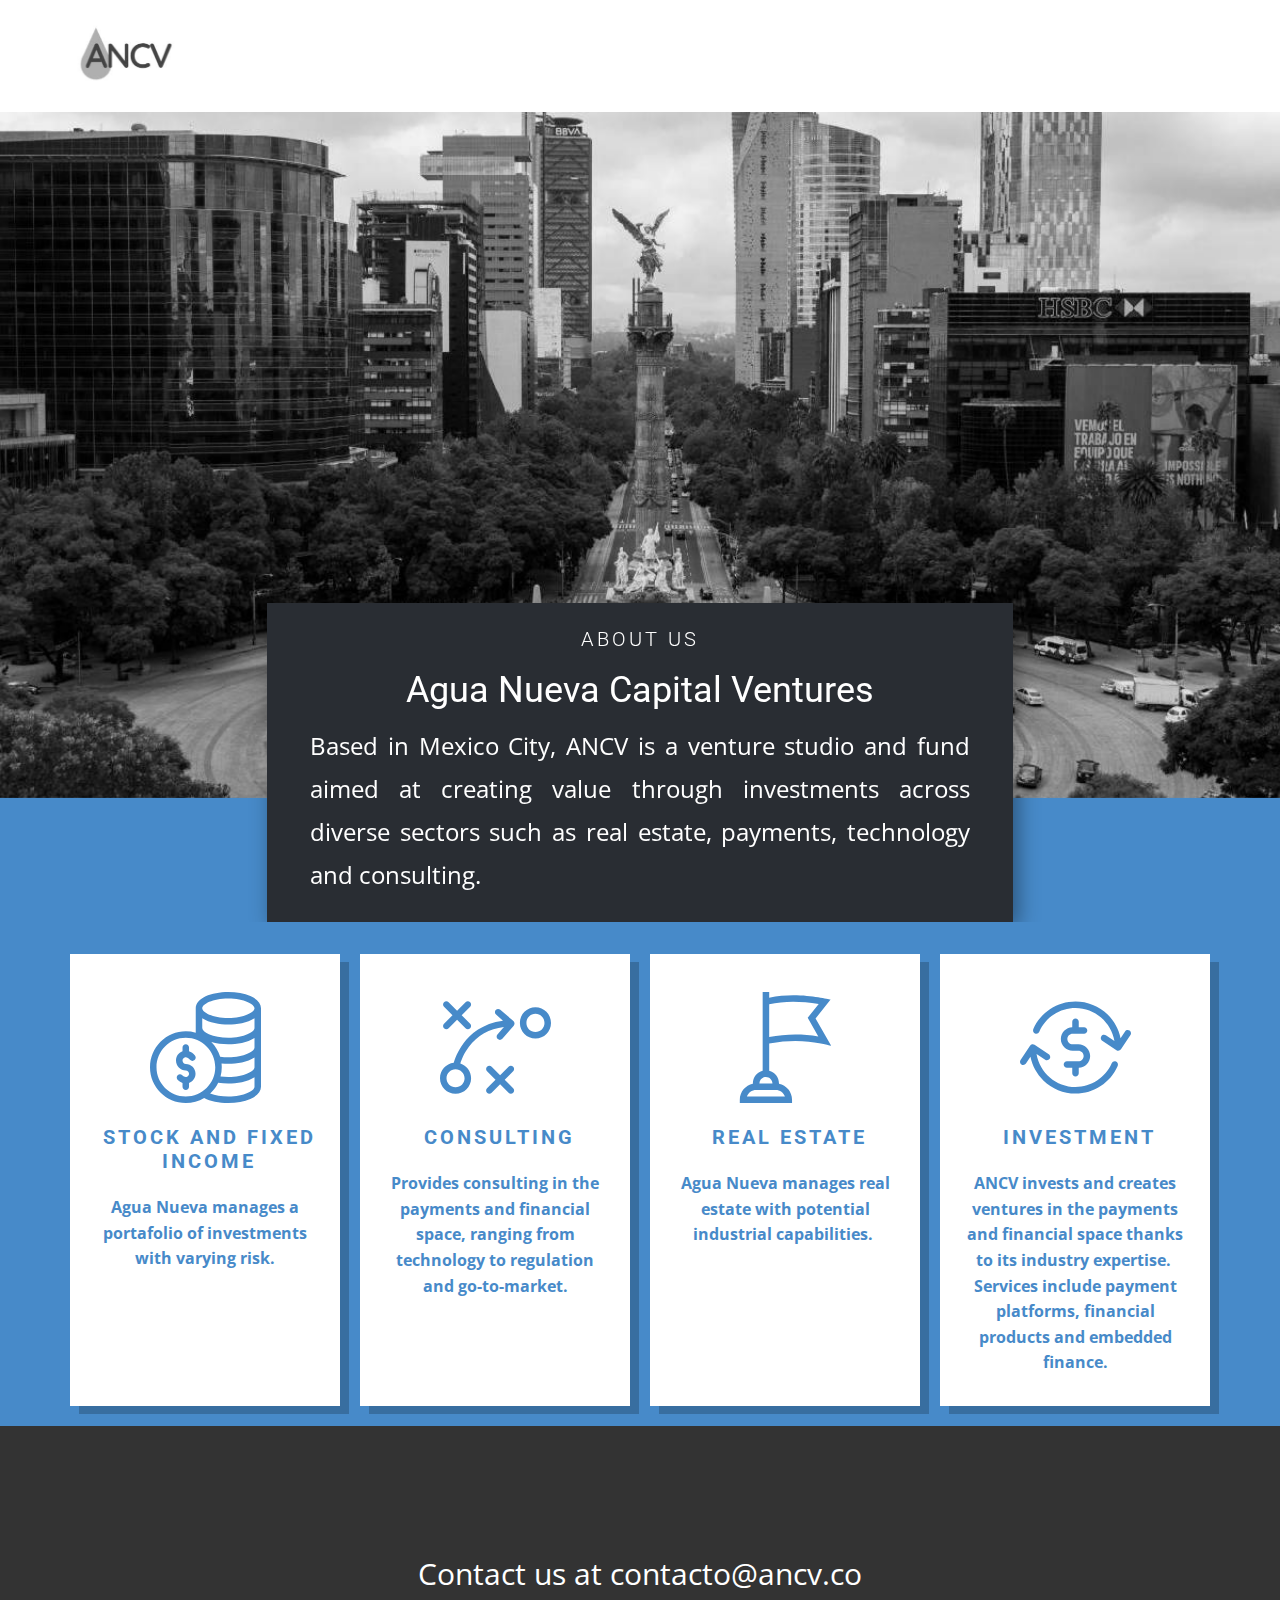
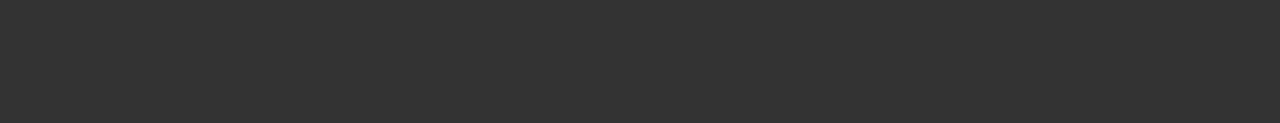
<file: index.html>
<!DOCTYPE html>
<html style="font-size: 16px;" lang="en"><head>
    <meta name="viewport" content="width=device-width, initial-scale=1.0">
    <meta charset="utf-8">
    <meta name="keywords" content="Agua Nueva Capital Ventures">
    <meta name="description" content="">
    <title>Home</title>
    <link rel="stylesheet" href="nicepage.css" media="screen">
<link rel="stylesheet" href="Home.css" media="screen">
    <script class="u-script" type="text/javascript" src="jquery.js" defer=""></script>
    <script class="u-script" type="text/javascript" src="nicepage.js" defer=""></script>
    <meta name="generator" content="Nicepage 5.11.4, nicepage.com">
    <link id="u-theme-google-font" rel="stylesheet" href="https://fonts.googleapis.com/css?family=Roboto:100,100i,300,300i,400,400i,500,500i,700,700i,900,900i|Open+Sans:300,300i,400,400i,500,500i,600,600i,700,700i,800,800i">
    <link id="u-page-google-font" rel="stylesheet" href="https://fonts.googleapis.com/css?family=Roboto:100,100i,300,300i,400,400i,500,500i,700,700i,900,900i">
    
    
    
    <script type="application/ld+json">{
		"@context": "http://schema.org",
		"@type": "Organization",
		"name": "",
		"logo": "images/logo.jpeg"
}</script>
    <meta name="theme-color" content="#478ac9">
    <meta property="og:title" content="Home">
    <meta property="og:type" content="website">
  <meta data-intl-tel-input-cdn-path="intlTelInput/"></head>
  <body data-home-page="Home.html" data-home-page-title="Home" class="u-body u-xl-mode" data-lang="en"><header class="u-clearfix u-header u-header" id="sec-e75b"><div class="u-clearfix u-sheet u-sheet-1">
        <a href="" class="u-image u-logo u-image-1" data-image-width="234" data-image-height="133">
          <img src="images/logo.jpeg" class="u-logo-image u-logo-image-1">
        </a>
      </div></header>
    <section class="u-align-center u-clearfix u-palette-1-base u-valign-middle u-section-1" id="carousel_795a">
      <img class="u-expanded-width u-image u-image-1" src="images/paseo-de-la-reforma-073852.jpg" data-image-width="1200" data-image-height="675" data-animation-name="customAnimationIn" data-animation-duration="1250">
      <div class="u-shape u-shape-rectangle u-white u-shape-1" data-animation-name="fadeIn" data-animation-duration="1750" data-animation-direction="Up" data-animation-delay="750"></div>
      <div class="u-container-style u-group u-palette-5-dark-3 u-group-1" data-animation-name="customAnimationIn" data-animation-duration="1500">
        <div class="u-container-layout u-container-layout-1">
          <h5 class="u-align-center u-text u-text-1"> ABOUT Us</h5>
          <h2 class="u-align-center u-text u-text-default u-text-2">Agua Nueva Capital Ventures</h2>
          <p class="u-align-justify u-text u-text-body-alt-color u-text-3">Based in Mexico City, ANCV is a venture studio and fund aimed at creating value through investments across diverse sectors such as real estate, payments, technology and consulting.</p>
        </div>
      </div>
    </section>
    <section class="u-align-center u-clearfix u-palette-1-base u-section-2" id="carousel_5932">
      <div class="u-clearfix u-sheet u-sheet-1">
        <div class="u-expanded-width u-list u-list-1">
          <div class="u-repeater u-repeater-1">
            <div class="u-align-center u-container-style u-list-item u-repeater-item u-white u-list-item-1">
              <div class="u-container-layout u-similar-container u-container-layout-1"><span class="u-icon u-icon-rectangle u-text-palette-1-base u-icon-1"><svg class="u-svg-link" preserveAspectRatio="xMidYMin slice" viewBox="0 0 512 512" style=""><use xmlns:xlink="http://www.w3.org/1999/xlink" xlink:href="#svg-22f7"></use></svg><svg class="u-svg-content" viewBox="0 0 512 512" x="0px" y="0px" id="svg-22f7" style="enable-background:new 0 0 512 512;"><g><g><path d="M165,332c-7.99,0-15-7.477-15-16c0-6.286,3.965-11.953,9.866-14.103c7.7-2.806,16.673,0.999,24.606,10.445    c5.33,6.344,14.79,7.167,21.134,1.839s7.167-14.79,1.839-21.133c-8.109-9.656-17.548-16.293-27.445-19.625V256    c0-8.284-6.716-15-15-15s-15,6.716-15,15v17.572c-0.134,0.047-0.268,0.088-0.401,0.137C131.895,280.157,120,297.153,120,316    c0,11.955,4.597,23.347,12.944,32.079C141.526,357.056,152.911,362,165,362c8.271,0,15,6.729,15,15    c0,6.042-3.596,11.468-9.159,13.825c-6.717,2.844-14.755,0.417-22.059-6.659c-5.951-5.764-15.445-5.614-21.211,0.335    c-5.764,5.95-5.614,15.446,0.336,21.21c6.772,6.561,14.301,11.197,22.093,13.813V437c0,8.284,6.716,15,15,15s15-6.716,15-15    v-17.571c18.295-6.504,30-23.575,30-42.429C210,352.187,189.813,332,165,332z"></path>
</g>
</g><g><g><path d="M463,18.844C435.379,6.692,399.155,0,361,0c-78.082,0-150,28.671-150,75c0,11.591,0,101.714,0,112.545    c-14.791-4.307-30.239-6.545-46-6.545c-43.972,0-85.406,17.376-116.67,48.928C17.164,261.381,0,302.958,0,347    c0,90.981,74.019,165,165,165c30.361,0,59.55-8.159,85.059-23.438C277.958,503.529,317.713,512,361,512    c38.155,0,74.379-6.692,102-18.844c31.598-13.901,49-33.845,49-56.156c0-9.342,0-352.464,0-362    C512,52.688,494.598,32.745,463,18.844z M165,482c-74.439,0-135-60.561-135-135c0-74.991,60.561-136,135-136    c74.99,0,136,61.009,136,136C301,421.439,239.99,482,165,482z M482,437c0,18.348-47.137,45-121,45    c-31.422,0-61.106-5.036-83.63-13.86c1.589-1.46,3.161-2.943,4.703-4.47c13.507-13.384,24.406-28.635,32.467-45.148    C329.443,420.82,345.011,422,361,422c39.443,0,88.356-7.667,121-29.019V437z M482,347c0,18.348-47.137,45-121,45    c-12.237,0-24.166-0.765-35.661-2.246C329.066,375.97,331,361.627,331,347c0-5.889-0.321-11.733-0.935-17.517    c10.104,1,20.445,1.517,30.935,1.517c39.446,0,88.355-7.668,121-29.019V347z M482,256c0,18.348-47.137,45-121,45    c-12.768,0-25.26-0.835-37.274-2.458c-7.785-25.252-21.674-48.495-40.917-67.958C306,237.356,332.938,241,361,241    c39.446,0,88.355-7.668,121-29.019V256z M482,166c0,18.348-47.137,45-121,45c-34.007,0-65.745-5.782-89.367-16.281    C252.737,186.322,241,175.317,241,166v-44.805C273.474,142.481,321.972,150,361,150c39.446,0,88.355-7.668,121-29.019V166z     M361,120c-73.276,0-120-26.255-120-45c0-18.803,46.857-45,120-45c73.863,0,121,26.652,121,45S434.863,120,361,120z"></path>
</g>
</g></svg></span>
                <h3 class="u-heading-font u-text u-text-palette-1-base u-text-1">Stock and fixed income</h3>
                <p class="u-text u-text-palette-1-base u-text-2">Agua Nueva manages a portafolio of investments with varying risk.</p>
              </div>
            </div>
            <div class="u-align-center u-container-style u-list-item u-repeater-item u-video-cover u-white u-list-item-2">
              <div class="u-container-layout u-similar-container u-container-layout-2"><span class="u-icon u-icon-rectangle u-text-palette-1-base u-icon-2"><svg class="u-svg-link" preserveAspectRatio="xMidYMin slice" viewBox="0 0 297 297" style=""><use xmlns:xlink="http://www.w3.org/1999/xlink" xlink:href="#svg-3005"></use></svg><svg class="u-svg-content" viewBox="0 0 297 297" id="svg-3005"><g><path d="m255.402,41.116c-22.937,0-41.599,18.661-41.599,41.598s18.661,41.599 41.599,41.599c22.937,0 41.598-18.662 41.598-41.599s-18.661-41.598-41.598-41.598zm0,65.786c-13.338,0-24.188-10.85-24.188-24.188 0-13.337 10.85-24.187 24.188-24.187 13.337,0 24.187,10.85 24.187,24.187 0.001,13.338-10.85,24.188-24.187,24.188z"></path><path d="m10.772,97.093c1.7,1.699 3.928,2.549 6.156,2.549s4.456-0.85 6.156-2.549l22.626-22.626 22.626,22.626c1.7,1.699 3.928,2.549 6.156,2.549 2.228,0 4.456-0.85 6.156-2.549 3.399-3.399 3.399-8.912 0-12.312l-22.627-22.625 22.626-22.626c3.399-3.399 3.399-8.912 0-12.312-3.4-3.398-8.911-3.398-12.312,0l-22.625,22.626-22.626-22.626c-3.4-3.398-8.911-3.398-12.312,0-3.399,3.399-3.399,8.912 0,12.312l22.626,22.626-22.626,22.625c-3.399,3.4-3.399,8.912 1.77636e-15,12.312z"></path><path d="m195.772,199.907c-3.4-3.398-8.911-3.398-12.312,0l-22.625,22.625-22.626-22.625c-3.4-3.398-8.911-3.398-12.312,0-3.399,3.4-3.399,8.912 0,12.312l22.626,22.625-22.626,22.626c-3.399,3.399-3.399,8.912 0,12.312 1.7,1.699 3.928,2.549 6.156,2.549s4.456-0.85 6.156-2.549l22.626-22.626 22.625,22.625c1.7,1.699 3.928,2.549 6.156,2.549 2.228,0 4.456-0.85 6.156-2.549 3.399-3.4 3.399-8.912 0-12.312l-22.625-22.625 22.625-22.625c3.4-3.4 3.4-8.913 0-12.312z"></path><path d="m196.45,77.836l-35.107-30.518c-3.628-3.155-9.127-2.768-12.281,0.859-3.154,3.628-2.769,9.126 0.859,12.281l18.618,16.185c-54.952,7.187-87.489,35.904-105.577,60.176-15.843,21.26-23.25,42.201-26.224,52.608-20.654,2.415-36.738,20.012-36.738,41.305 0,22.937 18.661,41.599 41.598,41.599s41.599-18.661 41.599-41.599c0-18.464-12.096-34.148-28.777-39.567 3.133-9.898 9.919-27.229 22.924-44.503 22.64-30.071 54.091-47.78 93.656-52.816l-17.348,19.957c-3.154,3.628-2.769,9.126 0.859,12.281 1.648,1.433 3.682,2.135 5.707,2.135 2.433,0 4.853-1.014 6.574-2.994l30.518-35.108c3.154-3.629 2.769-9.126-0.86-12.281zm-130.664,152.896c0,13.338-10.85,24.188-24.188,24.188-13.337,0-24.187-10.85-24.187-24.188 0-13.337 10.85-24.187 24.187-24.187 13.337,0 24.188,10.85 24.188,24.187z"></path>
</g></svg></span>
                <h3 class="u-heading-font u-text u-text-palette-1-base u-text-3">Consulting</h3>
                <p class="u-text u-text-palette-1-base u-text-4">Provides consulting in the payments and financial space, ranging from technology to regulation and go-to-market.</p>
              </div>
            </div>
            <div class="u-align-center u-container-style u-list-item u-repeater-item u-video-cover u-white u-list-item-3">
              <div class="u-container-layout u-similar-container u-container-layout-3"><span class="u-icon u-icon-rectangle u-text-palette-1-base u-icon-3"><svg class="u-svg-link" preserveAspectRatio="xMidYMin slice" viewBox="0 0 510 510" style=""><use xmlns:xlink="http://www.w3.org/1999/xlink" xlink:href="#svg-529f"></use></svg><svg class="u-svg-content" viewBox="0 0 510 510" id="svg-529f"><g><path d="m393.159 121.41 69.152-86.44c-16.753-2.022-149.599-37.363-282.234-8.913v-26.057h-30v361.898c-25.85 6.678-45 30.195-45 58.102v1.509c-34.191 6.969-60 37.272-60 73.491v15h240v-15c0-36.22-25.809-66.522-60-73.491v-1.509c0-27.906-19.15-51.424-45-58.102v-124.733c153.335-30.989 264.132 7.082 284.847 9.834zm-140.653 358.59h-174.859c6.19-17.461 22.873-30 42.43-30h90c19.556 0 36.238 12.539 42.429 30zm-57.429-60h-60c0-16.542 13.458-30 30-30s30 13.458 30 30zm-15-213.427v-149.802c66.329-15.269 141.099-15.756 227.537-1.455l-50.619 63.274 48.8 85.4c-75.047-12.702-150.759-11.841-225.718 2.583z"></path>
</g></svg></span>
                <h3 class="u-heading-font u-text u-text-palette-1-base u-text-5">Real estate</h3>
                <p class="u-text u-text-palette-1-base u-text-6">Agua Nueva manages real estate with potential industrial capabilities.&nbsp;</p>
              </div>
            </div>
            <div class="u-align-center u-container-style u-list-item u-repeater-item u-video-cover u-white u-list-item-4">
              <div class="u-container-layout u-similar-container u-container-layout-4"><span class="u-icon u-icon-rectangle u-text-palette-1-base u-icon-4"><svg class="u-svg-link" preserveAspectRatio="xMidYMin slice" viewBox="0 0 512 512" style=""><use xmlns:xlink="http://www.w3.org/1999/xlink" xlink:href="#svg-1746"></use></svg><svg class="u-svg-content" viewBox="0 0 512 512" x="0px" y="0px" id="svg-1746" style="enable-background:new 0 0 512 512;"><g><g><path d="M269.145,240.999h-26.292c-13.474,0-24.435-10.961-24.435-24.434c0-13.474,10.962-24.437,24.435-24.437h52.583    c8.284,0,15-6.716,15-15s-6.716-15-15-15h-24.437v-24.438c0-8.285-6.716-15.001-15-15.001c-8.284,0-15,6.716-15,15v24.484    c-29.159,0.983-52.581,24.995-52.581,54.39c0,30.015,24.42,54.434,54.435,54.434h26.292c13.475,0,24.438,10.963,24.438,24.439    c0,13.474-10.963,24.436-24.438,24.436h-52.582c-8.284,0-15,6.716-15,15s6.716,15,15,15h24.436v24.437c0,8.284,6.716,15,15,15    c8.284,0,15-6.716,15-15v-24.483c29.16-0.982,52.584-24.994,52.584-54.389C323.582,265.419,299.161,240.999,269.145,240.999z"></path>
</g>
</g><g><g><path d="M442.762,321.127c-7.59-3.318-16.434,0.148-19.751,7.739c-29.018,66.405-94.573,109.313-167.014,109.313    c-89.499,0-165.35-66.392-179.719-152.472l39.786,26.584c6.888,4.603,16.203,2.75,20.806-4.139    c4.603-6.888,2.749-16.203-4.139-20.806l-65.583-43.821c-3.308-2.21-7.358-3.013-11.26-2.24c-3.902,0.776-7.335,3.071-9.546,6.379    L2.529,313.247c-4.602,6.889-2.748,16.204,4.14,20.806c2.56,1.711,5.455,2.529,8.319,2.529c4.841,0,9.595-2.341,12.486-6.668    l20.692-30.972c8.42,41.121,28.882,78.841,59.51,108.786c39.874,38.983,92.548,60.453,148.322,60.453    c84.364,0,160.712-49.969,194.503-127.302C453.819,333.287,450.354,324.444,442.762,321.127z"></path>
</g>
</g><g><g><path d="M505.333,177.949c-6.89-4.602-16.204-2.749-20.806,4.139l-20.695,30.971c-8.42-41.122-28.882-78.842-59.51-108.787    c-39.874-38.983-92.549-60.453-148.323-60.453c-84.363,0-160.711,49.97-194.503,127.302c-3.317,7.591,0.148,16.434,7.739,19.751    s16.434-0.148,19.752-7.739c29.017-66.404,94.573-109.314,167.013-109.314c89.498,0,165.349,66.393,179.72,152.472l-39.786-26.582    c-6.889-4.604-16.203-2.749-20.806,4.139c-4.602,6.889-2.749,16.204,4.14,20.806l65.581,43.818    c2.56,1.711,5.455,2.529,8.319,2.529c4.842,0,9.594-2.34,12.485-6.668l43.818-65.577    C514.073,191.866,512.22,182.551,505.333,177.949z"></path>
</g>
</g></svg></span>
                <h3 class="u-heading-font u-text u-text-palette-1-base u-text-7">Investment</h3>
                <p class="u-text u-text-palette-1-base u-text-8">ANCV invests and creates ventures in the payments and financial space thanks to its industry expertise.&nbsp;<br>Services include payment platforms, financial products and embedded finance.
                </p>
              </div>
            </div>
          </div>
        </div>
      </div>
    </section>
    
    
    <footer class="u-align-center u-clearfix u-footer u-grey-80 u-footer" id="sec-0b76"><div class="u-clearfix u-sheet u-valign-middle u-sheet-1">
        <p class="u-small-text u-text u-text-variant u-text-1">Contact us at contacto@ancv.co</p>
      </div></footer>
    
  
</body></html>
</file>
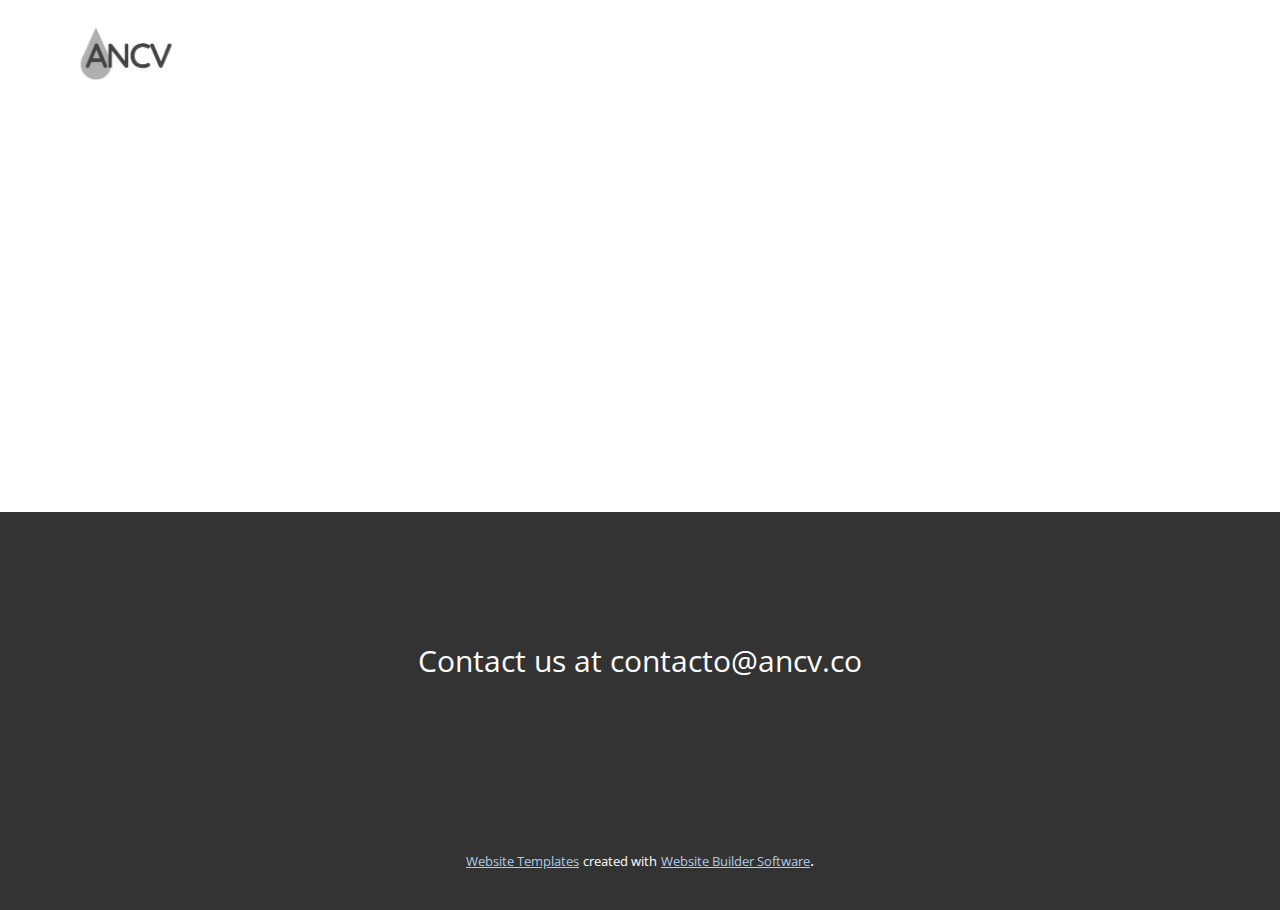
<file: About.html>
<!DOCTYPE html>
<html style="font-size: 16px;" lang="en"><head>
    <meta name="viewport" content="width=device-width, initial-scale=1.0">
    <meta charset="utf-8">
    <meta name="keywords" content="">
    <meta name="description" content="">
    <title>About</title>
    <link rel="stylesheet" href="nicepage.css" media="screen">
<link rel="stylesheet" href="About.css" media="screen">
    <script class="u-script" type="text/javascript" src="jquery.js" defer=""></script>
    <script class="u-script" type="text/javascript" src="nicepage.js" defer=""></script>
    <meta name="generator" content="Nicepage 5.11.4, nicepage.com">
    <link id="u-theme-google-font" rel="stylesheet" href="https://fonts.googleapis.com/css?family=Roboto:100,100i,300,300i,400,400i,500,500i,700,700i,900,900i|Open+Sans:300,300i,400,400i,500,500i,600,600i,700,700i,800,800i">
    
    
    <script type="application/ld+json">{
		"@context": "http://schema.org",
		"@type": "Organization",
		"name": "",
		"logo": "images/logo.jpeg"
}</script>
    <meta name="theme-color" content="#478ac9">
    <meta property="og:title" content="About">
    <meta property="og:type" content="website">
  <meta data-intl-tel-input-cdn-path="intlTelInput/"></head>
  <body class="u-body u-xl-mode" data-lang="en"><header class="u-clearfix u-header u-header" id="sec-e75b"><div class="u-clearfix u-sheet u-sheet-1">
        <a href="https://nicepage.com" class="u-image u-logo u-image-1" data-image-width="234" data-image-height="133">
          <img src="images/logo.jpeg" class="u-logo-image u-logo-image-1">
        </a>
      </div></header>
    <section class="u-clearfix u-section-1" id="sec-1420">
      <div class="u-clearfix u-sheet u-sheet-1"></div>
    </section>
    
    
    <footer class="u-align-center u-clearfix u-footer u-grey-80 u-footer" id="sec-0b76"><div class="u-clearfix u-sheet u-valign-middle u-sheet-1">
        <p class="u-small-text u-text u-text-variant u-text-1">Contact us at contacto@ancv.co</p>
      </div></footer>
    <section class="u-backlink u-clearfix u-grey-80">
      <a class="u-link" href="https://nicepage.com/website-templates" target="_blank">
        <span>Website Templates</span>
      </a>
      <p class="u-text">
        <span>created with</span>
      </p>
      <a class="u-link" href="" target="_blank">
        <span>Website Builder Software</span>
      </a>. 
    </section>
  
</body></html>
</file>
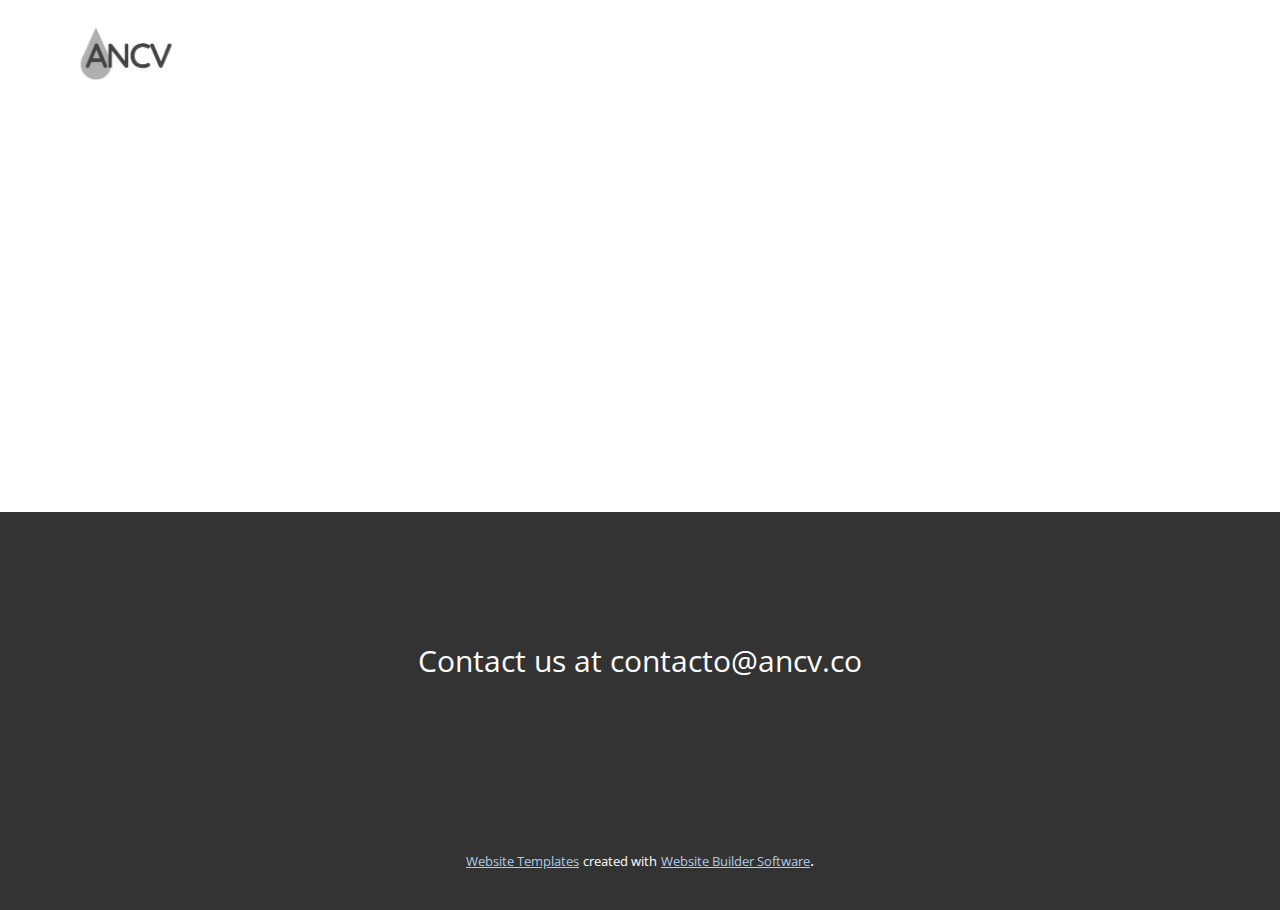
<file: Contact.html>
<!DOCTYPE html>
<html style="font-size: 16px;" lang="en"><head>
    <meta name="viewport" content="width=device-width, initial-scale=1.0">
    <meta charset="utf-8">
    <meta name="keywords" content="">
    <meta name="description" content="">
    <title>Contact</title>
    <link rel="stylesheet" href="nicepage.css" media="screen">
<link rel="stylesheet" href="Contact.css" media="screen">
    <script class="u-script" type="text/javascript" src="jquery.js" defer=""></script>
    <script class="u-script" type="text/javascript" src="nicepage.js" defer=""></script>
    <meta name="generator" content="Nicepage 5.11.4, nicepage.com">
    <link id="u-theme-google-font" rel="stylesheet" href="https://fonts.googleapis.com/css?family=Roboto:100,100i,300,300i,400,400i,500,500i,700,700i,900,900i|Open+Sans:300,300i,400,400i,500,500i,600,600i,700,700i,800,800i">
    
    
    <script type="application/ld+json">{
		"@context": "http://schema.org",
		"@type": "Organization",
		"name": "",
		"logo": "images/logo.jpeg"
}</script>
    <meta name="theme-color" content="#478ac9">
    <meta property="og:title" content="Contact">
    <meta property="og:type" content="website">
  <meta data-intl-tel-input-cdn-path="intlTelInput/"></head>
  <body class="u-body u-xl-mode" data-lang="en"><header class="u-clearfix u-header u-header" id="sec-e75b"><div class="u-clearfix u-sheet u-sheet-1">
        <a href="https://nicepage.com" class="u-image u-logo u-image-1" data-image-width="234" data-image-height="133">
          <img src="images/logo.jpeg" class="u-logo-image u-logo-image-1">
        </a>
      </div></header>
    <section class="u-clearfix u-section-1" id="sec-de7b">
      <div class="u-clearfix u-sheet u-sheet-1"></div>
    </section>
    
    
    <footer class="u-align-center u-clearfix u-footer u-grey-80 u-footer" id="sec-0b76"><div class="u-clearfix u-sheet u-valign-middle u-sheet-1">
        <p class="u-small-text u-text u-text-variant u-text-1">Contact us at contacto@ancv.co</p>
      </div></footer>
    <section class="u-backlink u-clearfix u-grey-80">
      <a class="u-link" href="https://nicepage.com/website-templates" target="_blank">
        <span>Website Templates</span>
      </a>
      <p class="u-text">
        <span>created with</span>
      </p>
      <a class="u-link" href="" target="_blank">
        <span>Website Builder Software</span>
      </a>. 
    </section>
  
</body></html>
</file>
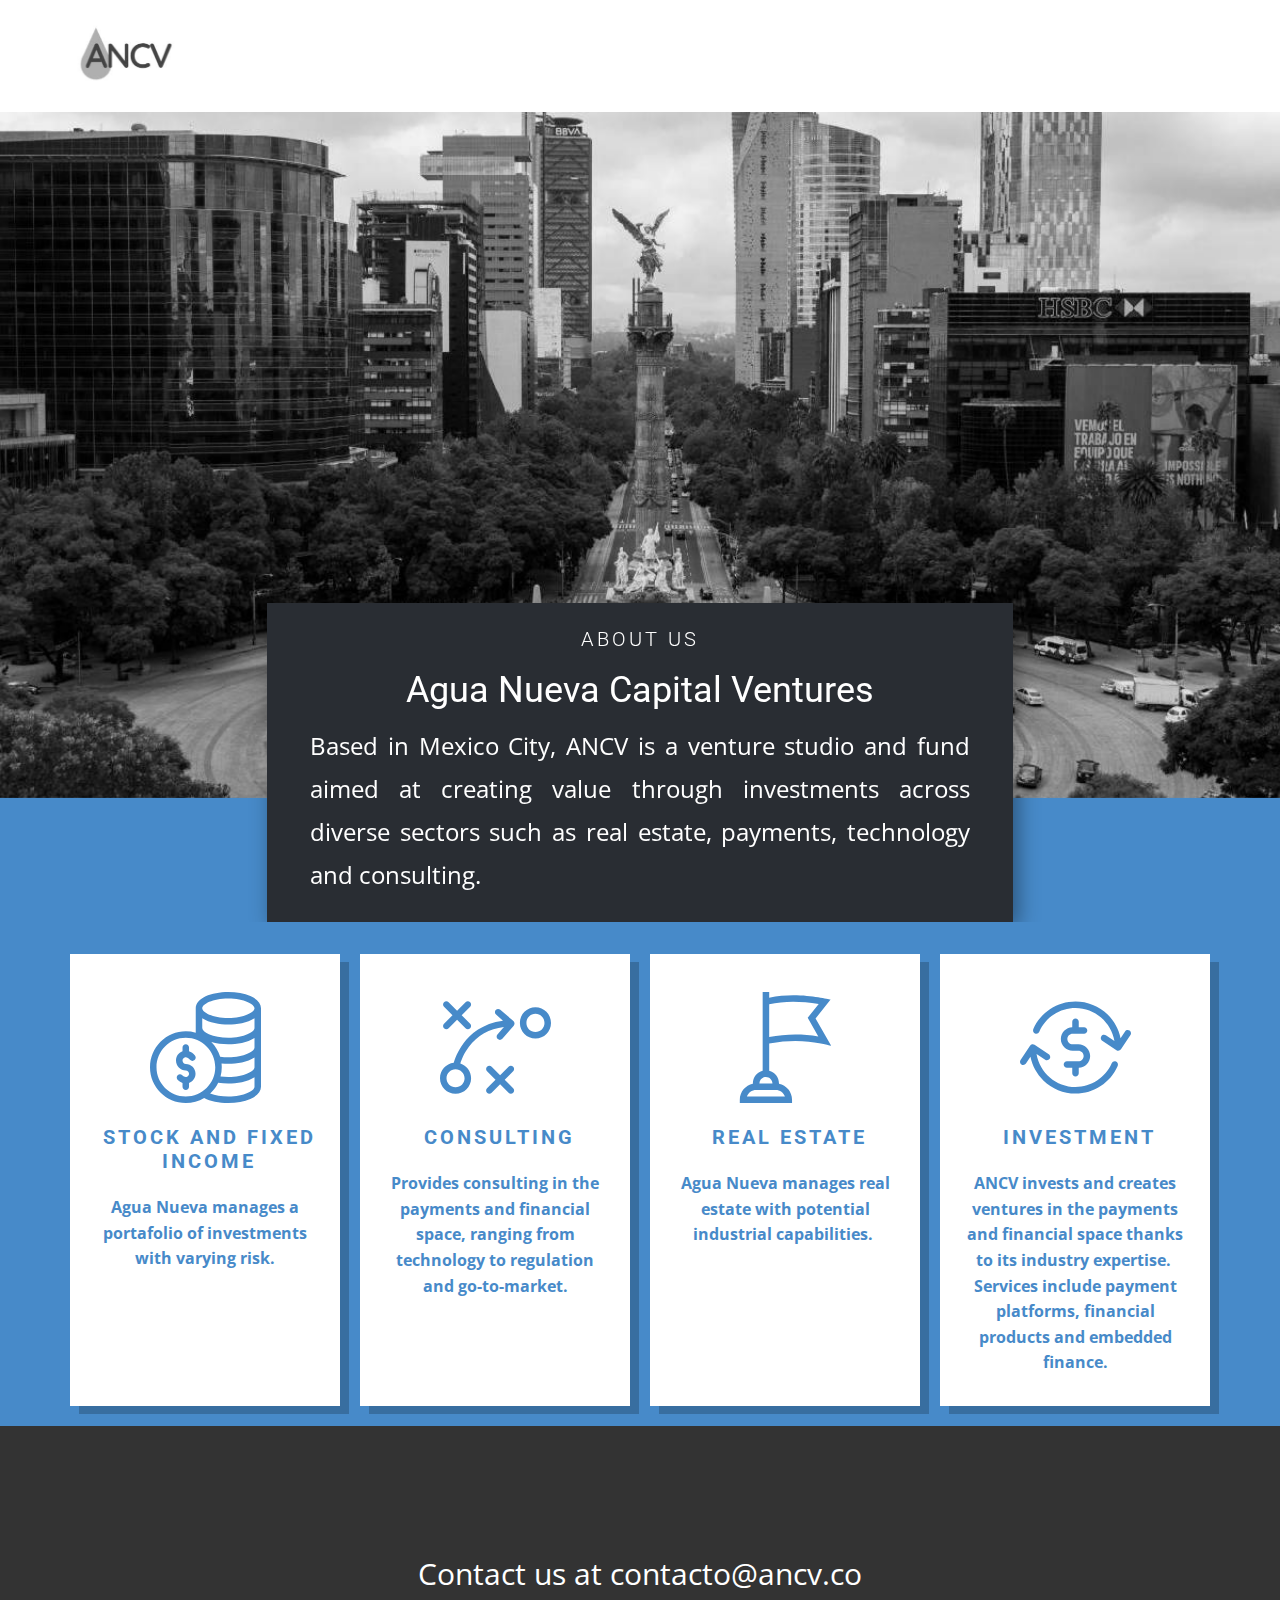
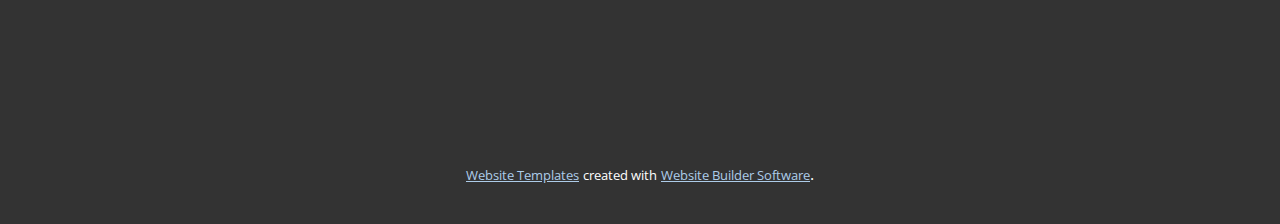
<file: Home.html>
<!DOCTYPE html>
<html style="font-size: 16px;" lang="en"><head>
    <meta name="viewport" content="width=device-width, initial-scale=1.0">
    <meta charset="utf-8">
    <meta name="keywords" content="Agua Nueva Capital Ventures">
    <meta name="description" content="">
    <title>Home</title>
    <link rel="stylesheet" href="nicepage.css" media="screen">
<link rel="stylesheet" href="Home.css" media="screen">
    <script class="u-script" type="text/javascript" src="jquery.js" defer=""></script>
    <script class="u-script" type="text/javascript" src="nicepage.js" defer=""></script>
    <meta name="generator" content="Nicepage 5.11.4, nicepage.com">
    <link id="u-theme-google-font" rel="stylesheet" href="https://fonts.googleapis.com/css?family=Roboto:100,100i,300,300i,400,400i,500,500i,700,700i,900,900i|Open+Sans:300,300i,400,400i,500,500i,600,600i,700,700i,800,800i">
    <link id="u-page-google-font" rel="stylesheet" href="https://fonts.googleapis.com/css?family=Roboto:100,100i,300,300i,400,400i,500,500i,700,700i,900,900i">
    
    
    
    <script type="application/ld+json">{
		"@context": "http://schema.org",
		"@type": "Organization",
		"name": "",
		"logo": "images/logo.jpeg"
}</script>
    <meta name="theme-color" content="#478ac9">
    <meta property="og:title" content="Home">
    <meta property="og:type" content="website">
  <meta data-intl-tel-input-cdn-path="intlTelInput/"></head>
  <body class="u-body u-xl-mode" data-lang="en"><header class="u-clearfix u-header u-header" id="sec-e75b"><div class="u-clearfix u-sheet u-sheet-1">
        <a href="https://nicepage.com" class="u-image u-logo u-image-1" data-image-width="234" data-image-height="133">
          <img src="images/logo.jpeg" class="u-logo-image u-logo-image-1">
        </a>
      </div></header>
    <section class="u-align-center u-clearfix u-palette-1-base u-valign-middle u-section-1" id="carousel_795a">
      <img class="u-expanded-width u-image u-image-1" src="images/paseo-de-la-reforma-073852.jpg" data-image-width="1200" data-image-height="675" data-animation-name="customAnimationIn" data-animation-duration="1250">
      <div class="u-shape u-shape-rectangle u-white u-shape-1" data-animation-name="fadeIn" data-animation-duration="1750" data-animation-direction="Up" data-animation-delay="750"></div>
      <div class="u-container-style u-group u-palette-5-dark-3 u-group-1" data-animation-name="customAnimationIn" data-animation-duration="1500">
        <div class="u-container-layout u-container-layout-1">
          <h5 class="u-align-center u-text u-text-1"> ABOUT Us</h5>
          <h2 class="u-align-center u-text u-text-default u-text-2">Agua Nueva Capital Ventures</h2>
          <p class="u-align-justify u-text u-text-body-alt-color u-text-3">Based in Mexico City, ANCV is a venture studio and fund aimed at creating value through investments across diverse sectors such as real estate, payments, technology and consulting.</p>
        </div>
      </div>
    </section>
    <section class="u-align-center u-clearfix u-palette-1-base u-section-2" id="carousel_5932">
      <div class="u-clearfix u-sheet u-sheet-1">
        <div class="u-expanded-width u-list u-list-1">
          <div class="u-repeater u-repeater-1">
            <div class="u-align-center u-container-style u-list-item u-repeater-item u-white u-list-item-1">
              <div class="u-container-layout u-similar-container u-container-layout-1"><span class="u-icon u-icon-rectangle u-text-palette-1-base u-icon-1"><svg class="u-svg-link" preserveAspectRatio="xMidYMin slice" viewBox="0 0 512 512" style=""><use xmlns:xlink="http://www.w3.org/1999/xlink" xlink:href="#svg-22f7"></use></svg><svg class="u-svg-content" viewBox="0 0 512 512" x="0px" y="0px" id="svg-22f7" style="enable-background:new 0 0 512 512;"><g><g><path d="M165,332c-7.99,0-15-7.477-15-16c0-6.286,3.965-11.953,9.866-14.103c7.7-2.806,16.673,0.999,24.606,10.445    c5.33,6.344,14.79,7.167,21.134,1.839s7.167-14.79,1.839-21.133c-8.109-9.656-17.548-16.293-27.445-19.625V256    c0-8.284-6.716-15-15-15s-15,6.716-15,15v17.572c-0.134,0.047-0.268,0.088-0.401,0.137C131.895,280.157,120,297.153,120,316    c0,11.955,4.597,23.347,12.944,32.079C141.526,357.056,152.911,362,165,362c8.271,0,15,6.729,15,15    c0,6.042-3.596,11.468-9.159,13.825c-6.717,2.844-14.755,0.417-22.059-6.659c-5.951-5.764-15.445-5.614-21.211,0.335    c-5.764,5.95-5.614,15.446,0.336,21.21c6.772,6.561,14.301,11.197,22.093,13.813V437c0,8.284,6.716,15,15,15s15-6.716,15-15    v-17.571c18.295-6.504,30-23.575,30-42.429C210,352.187,189.813,332,165,332z"></path>
</g>
</g><g><g><path d="M463,18.844C435.379,6.692,399.155,0,361,0c-78.082,0-150,28.671-150,75c0,11.591,0,101.714,0,112.545    c-14.791-4.307-30.239-6.545-46-6.545c-43.972,0-85.406,17.376-116.67,48.928C17.164,261.381,0,302.958,0,347    c0,90.981,74.019,165,165,165c30.361,0,59.55-8.159,85.059-23.438C277.958,503.529,317.713,512,361,512    c38.155,0,74.379-6.692,102-18.844c31.598-13.901,49-33.845,49-56.156c0-9.342,0-352.464,0-362    C512,52.688,494.598,32.745,463,18.844z M165,482c-74.439,0-135-60.561-135-135c0-74.991,60.561-136,135-136    c74.99,0,136,61.009,136,136C301,421.439,239.99,482,165,482z M482,437c0,18.348-47.137,45-121,45    c-31.422,0-61.106-5.036-83.63-13.86c1.589-1.46,3.161-2.943,4.703-4.47c13.507-13.384,24.406-28.635,32.467-45.148    C329.443,420.82,345.011,422,361,422c39.443,0,88.356-7.667,121-29.019V437z M482,347c0,18.348-47.137,45-121,45    c-12.237,0-24.166-0.765-35.661-2.246C329.066,375.97,331,361.627,331,347c0-5.889-0.321-11.733-0.935-17.517    c10.104,1,20.445,1.517,30.935,1.517c39.446,0,88.355-7.668,121-29.019V347z M482,256c0,18.348-47.137,45-121,45    c-12.768,0-25.26-0.835-37.274-2.458c-7.785-25.252-21.674-48.495-40.917-67.958C306,237.356,332.938,241,361,241    c39.446,0,88.355-7.668,121-29.019V256z M482,166c0,18.348-47.137,45-121,45c-34.007,0-65.745-5.782-89.367-16.281    C252.737,186.322,241,175.317,241,166v-44.805C273.474,142.481,321.972,150,361,150c39.446,0,88.355-7.668,121-29.019V166z     M361,120c-73.276,0-120-26.255-120-45c0-18.803,46.857-45,120-45c73.863,0,121,26.652,121,45S434.863,120,361,120z"></path>
</g>
</g></svg></span>
                <h3 class="u-heading-font u-text u-text-palette-1-base u-text-1">Stock and fixed income</h3>
                <p class="u-text u-text-palette-1-base u-text-2">Agua Nueva manages a portafolio of investments with varying risk.</p>
              </div>
            </div>
            <div class="u-align-center u-container-style u-list-item u-repeater-item u-video-cover u-white u-list-item-2">
              <div class="u-container-layout u-similar-container u-container-layout-2"><span class="u-icon u-icon-rectangle u-text-palette-1-base u-icon-2"><svg class="u-svg-link" preserveAspectRatio="xMidYMin slice" viewBox="0 0 297 297" style=""><use xmlns:xlink="http://www.w3.org/1999/xlink" xlink:href="#svg-3005"></use></svg><svg class="u-svg-content" viewBox="0 0 297 297" id="svg-3005"><g><path d="m255.402,41.116c-22.937,0-41.599,18.661-41.599,41.598s18.661,41.599 41.599,41.599c22.937,0 41.598-18.662 41.598-41.599s-18.661-41.598-41.598-41.598zm0,65.786c-13.338,0-24.188-10.85-24.188-24.188 0-13.337 10.85-24.187 24.188-24.187 13.337,0 24.187,10.85 24.187,24.187 0.001,13.338-10.85,24.188-24.187,24.188z"></path><path d="m10.772,97.093c1.7,1.699 3.928,2.549 6.156,2.549s4.456-0.85 6.156-2.549l22.626-22.626 22.626,22.626c1.7,1.699 3.928,2.549 6.156,2.549 2.228,0 4.456-0.85 6.156-2.549 3.399-3.399 3.399-8.912 0-12.312l-22.627-22.625 22.626-22.626c3.399-3.399 3.399-8.912 0-12.312-3.4-3.398-8.911-3.398-12.312,0l-22.625,22.626-22.626-22.626c-3.4-3.398-8.911-3.398-12.312,0-3.399,3.399-3.399,8.912 0,12.312l22.626,22.626-22.626,22.625c-3.399,3.4-3.399,8.912 1.77636e-15,12.312z"></path><path d="m195.772,199.907c-3.4-3.398-8.911-3.398-12.312,0l-22.625,22.625-22.626-22.625c-3.4-3.398-8.911-3.398-12.312,0-3.399,3.4-3.399,8.912 0,12.312l22.626,22.625-22.626,22.626c-3.399,3.399-3.399,8.912 0,12.312 1.7,1.699 3.928,2.549 6.156,2.549s4.456-0.85 6.156-2.549l22.626-22.626 22.625,22.625c1.7,1.699 3.928,2.549 6.156,2.549 2.228,0 4.456-0.85 6.156-2.549 3.399-3.4 3.399-8.912 0-12.312l-22.625-22.625 22.625-22.625c3.4-3.4 3.4-8.913 0-12.312z"></path><path d="m196.45,77.836l-35.107-30.518c-3.628-3.155-9.127-2.768-12.281,0.859-3.154,3.628-2.769,9.126 0.859,12.281l18.618,16.185c-54.952,7.187-87.489,35.904-105.577,60.176-15.843,21.26-23.25,42.201-26.224,52.608-20.654,2.415-36.738,20.012-36.738,41.305 0,22.937 18.661,41.599 41.598,41.599s41.599-18.661 41.599-41.599c0-18.464-12.096-34.148-28.777-39.567 3.133-9.898 9.919-27.229 22.924-44.503 22.64-30.071 54.091-47.78 93.656-52.816l-17.348,19.957c-3.154,3.628-2.769,9.126 0.859,12.281 1.648,1.433 3.682,2.135 5.707,2.135 2.433,0 4.853-1.014 6.574-2.994l30.518-35.108c3.154-3.629 2.769-9.126-0.86-12.281zm-130.664,152.896c0,13.338-10.85,24.188-24.188,24.188-13.337,0-24.187-10.85-24.187-24.188 0-13.337 10.85-24.187 24.187-24.187 13.337,0 24.188,10.85 24.188,24.187z"></path>
</g></svg></span>
                <h3 class="u-heading-font u-text u-text-palette-1-base u-text-3">Consulting</h3>
                <p class="u-text u-text-palette-1-base u-text-4">Provides consulting in the payments and financial space, ranging from technology to regulation and go-to-market.</p>
              </div>
            </div>
            <div class="u-align-center u-container-style u-list-item u-repeater-item u-video-cover u-white u-list-item-3">
              <div class="u-container-layout u-similar-container u-container-layout-3"><span class="u-icon u-icon-rectangle u-text-palette-1-base u-icon-3"><svg class="u-svg-link" preserveAspectRatio="xMidYMin slice" viewBox="0 0 510 510" style=""><use xmlns:xlink="http://www.w3.org/1999/xlink" xlink:href="#svg-529f"></use></svg><svg class="u-svg-content" viewBox="0 0 510 510" id="svg-529f"><g><path d="m393.159 121.41 69.152-86.44c-16.753-2.022-149.599-37.363-282.234-8.913v-26.057h-30v361.898c-25.85 6.678-45 30.195-45 58.102v1.509c-34.191 6.969-60 37.272-60 73.491v15h240v-15c0-36.22-25.809-66.522-60-73.491v-1.509c0-27.906-19.15-51.424-45-58.102v-124.733c153.335-30.989 264.132 7.082 284.847 9.834zm-140.653 358.59h-174.859c6.19-17.461 22.873-30 42.43-30h90c19.556 0 36.238 12.539 42.429 30zm-57.429-60h-60c0-16.542 13.458-30 30-30s30 13.458 30 30zm-15-213.427v-149.802c66.329-15.269 141.099-15.756 227.537-1.455l-50.619 63.274 48.8 85.4c-75.047-12.702-150.759-11.841-225.718 2.583z"></path>
</g></svg></span>
                <h3 class="u-heading-font u-text u-text-palette-1-base u-text-5">Real estate</h3>
                <p class="u-text u-text-palette-1-base u-text-6">Agua Nueva manages real estate with potential industrial capabilities.&nbsp;</p>
              </div>
            </div>
            <div class="u-align-center u-container-style u-list-item u-repeater-item u-video-cover u-white u-list-item-4">
              <div class="u-container-layout u-similar-container u-container-layout-4"><span class="u-icon u-icon-rectangle u-text-palette-1-base u-icon-4"><svg class="u-svg-link" preserveAspectRatio="xMidYMin slice" viewBox="0 0 512 512" style=""><use xmlns:xlink="http://www.w3.org/1999/xlink" xlink:href="#svg-1746"></use></svg><svg class="u-svg-content" viewBox="0 0 512 512" x="0px" y="0px" id="svg-1746" style="enable-background:new 0 0 512 512;"><g><g><path d="M269.145,240.999h-26.292c-13.474,0-24.435-10.961-24.435-24.434c0-13.474,10.962-24.437,24.435-24.437h52.583    c8.284,0,15-6.716,15-15s-6.716-15-15-15h-24.437v-24.438c0-8.285-6.716-15.001-15-15.001c-8.284,0-15,6.716-15,15v24.484    c-29.159,0.983-52.581,24.995-52.581,54.39c0,30.015,24.42,54.434,54.435,54.434h26.292c13.475,0,24.438,10.963,24.438,24.439    c0,13.474-10.963,24.436-24.438,24.436h-52.582c-8.284,0-15,6.716-15,15s6.716,15,15,15h24.436v24.437c0,8.284,6.716,15,15,15    c8.284,0,15-6.716,15-15v-24.483c29.16-0.982,52.584-24.994,52.584-54.389C323.582,265.419,299.161,240.999,269.145,240.999z"></path>
</g>
</g><g><g><path d="M442.762,321.127c-7.59-3.318-16.434,0.148-19.751,7.739c-29.018,66.405-94.573,109.313-167.014,109.313    c-89.499,0-165.35-66.392-179.719-152.472l39.786,26.584c6.888,4.603,16.203,2.75,20.806-4.139    c4.603-6.888,2.749-16.203-4.139-20.806l-65.583-43.821c-3.308-2.21-7.358-3.013-11.26-2.24c-3.902,0.776-7.335,3.071-9.546,6.379    L2.529,313.247c-4.602,6.889-2.748,16.204,4.14,20.806c2.56,1.711,5.455,2.529,8.319,2.529c4.841,0,9.595-2.341,12.486-6.668    l20.692-30.972c8.42,41.121,28.882,78.841,59.51,108.786c39.874,38.983,92.548,60.453,148.322,60.453    c84.364,0,160.712-49.969,194.503-127.302C453.819,333.287,450.354,324.444,442.762,321.127z"></path>
</g>
</g><g><g><path d="M505.333,177.949c-6.89-4.602-16.204-2.749-20.806,4.139l-20.695,30.971c-8.42-41.122-28.882-78.842-59.51-108.787    c-39.874-38.983-92.549-60.453-148.323-60.453c-84.363,0-160.711,49.97-194.503,127.302c-3.317,7.591,0.148,16.434,7.739,19.751    s16.434-0.148,19.752-7.739c29.017-66.404,94.573-109.314,167.013-109.314c89.498,0,165.349,66.393,179.72,152.472l-39.786-26.582    c-6.889-4.604-16.203-2.749-20.806,4.139c-4.602,6.889-2.749,16.204,4.14,20.806l65.581,43.818    c2.56,1.711,5.455,2.529,8.319,2.529c4.842,0,9.594-2.34,12.485-6.668l43.818-65.577    C514.073,191.866,512.22,182.551,505.333,177.949z"></path>
</g>
</g></svg></span>
                <h3 class="u-heading-font u-text u-text-palette-1-base u-text-7">Investment</h3>
                <p class="u-text u-text-palette-1-base u-text-8">ANCV invests and creates ventures in the payments and financial space thanks to its industry expertise.&nbsp;<br>Services include payment platforms, financial products and embedded finance.
                </p>
              </div>
            </div>
          </div>
        </div>
      </div>
    </section>
    
    
    <footer class="u-align-center u-clearfix u-footer u-grey-80 u-footer" id="sec-0b76"><div class="u-clearfix u-sheet u-valign-middle u-sheet-1">
        <p class="u-small-text u-text u-text-variant u-text-1">Contact us at contacto@ancv.co</p>
      </div></footer>
    <section class="u-backlink u-clearfix u-grey-80">
      <a class="u-link" href="https://nicepage.com/website-templates" target="_blank">
        <span>Website Templates</span>
      </a>
      <p class="u-text">
        <span>created with</span>
      </p>
      <a class="u-link" href="" target="_blank">
        <span>Website Builder Software</span>
      </a>. 
    </section>
  
</body></html>
</file>
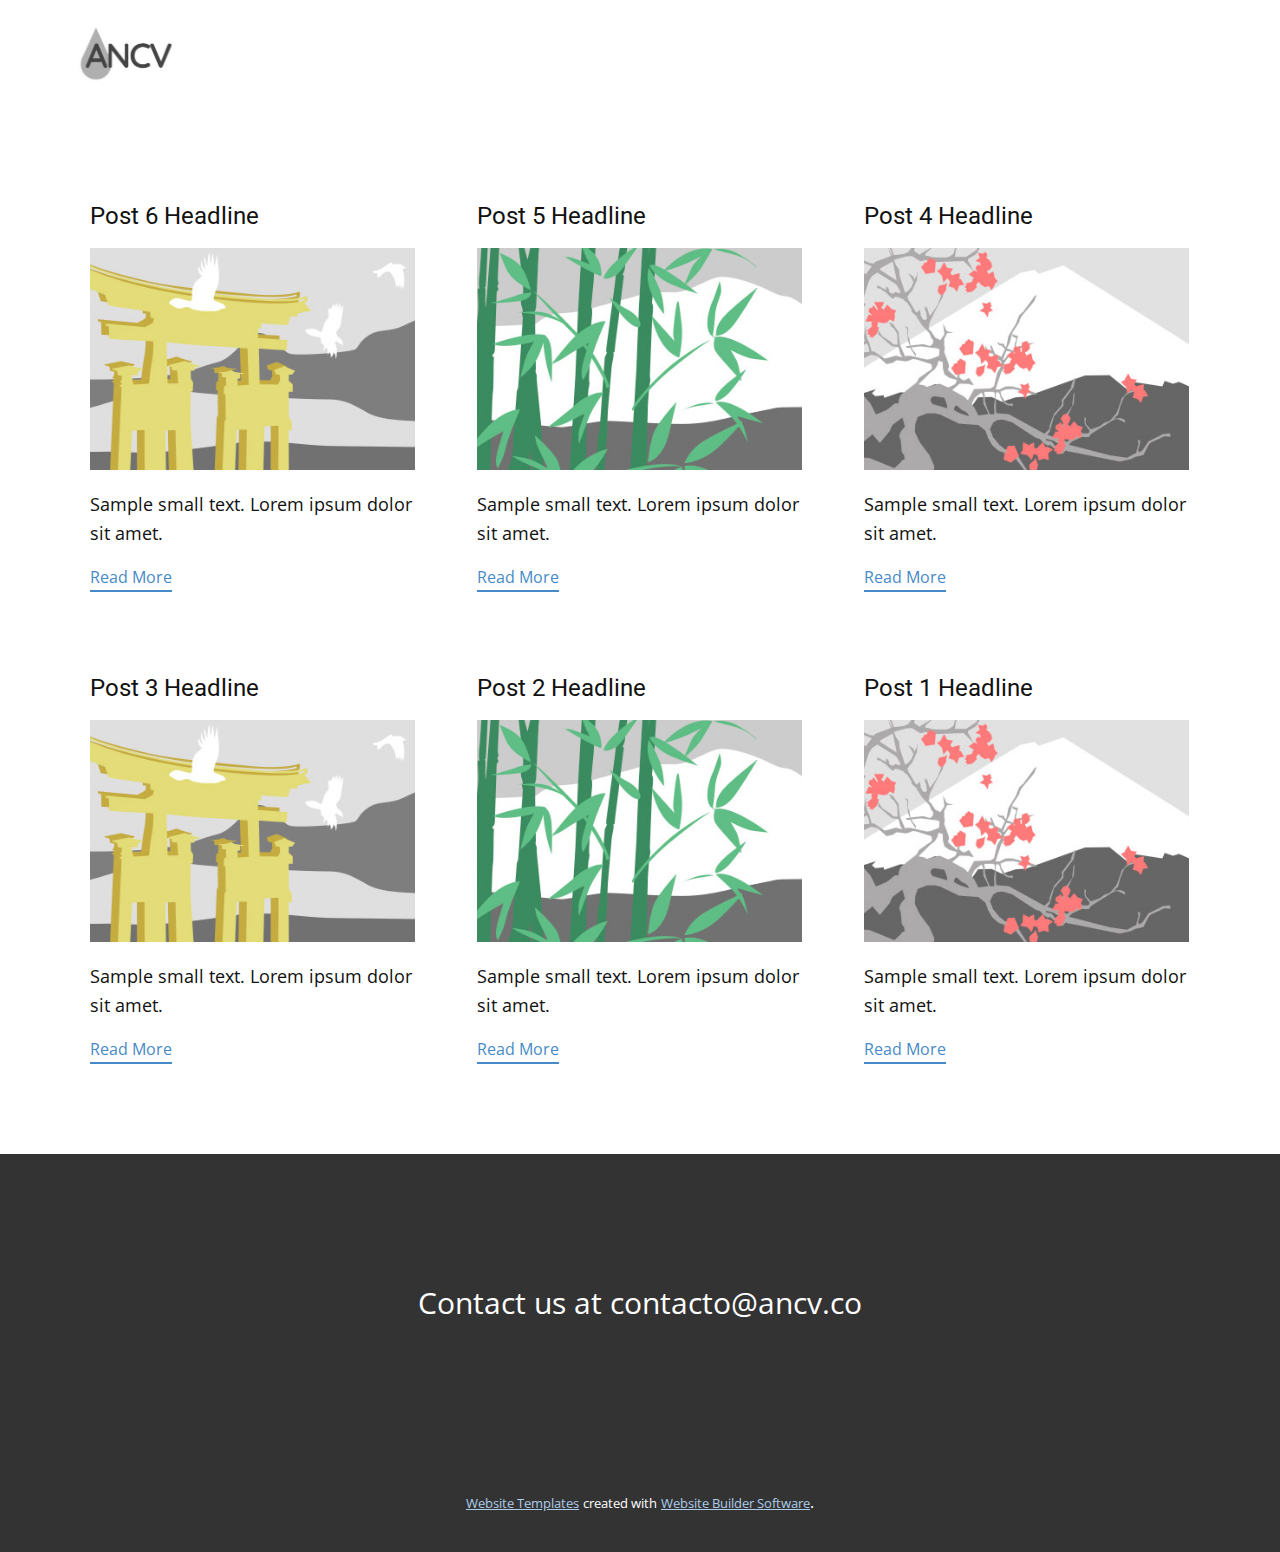
<file: blog/blog.html>
<!DOCTYPE html>
<html style="font-size: 16px;" lang="en"><head>
    <meta name="viewport" content="width=device-width, initial-scale=1.0">
    <meta charset="utf-8">
    <meta name="keywords" content="">
    <meta name="description" content="">
    <title>Blog Template</title>
    <link rel="stylesheet" href="../nicepage.css" media="screen">
<link rel="stylesheet" href="../Blog-Template.css" media="screen">
    <script class="u-script" type="text/javascript" src="../jquery.js" defer=""></script>
    <script class="u-script" type="text/javascript" src="../nicepage.js" defer=""></script>
    <meta name="generator" content="Nicepage 5.11.4, nicepage.com">
    <link id="u-theme-google-font" rel="stylesheet" href="https://fonts.googleapis.com/css?family=Roboto:100,100i,300,300i,400,400i,500,500i,700,700i,900,900i|Open+Sans:300,300i,400,400i,500,500i,600,600i,700,700i,800,800i">
    
    
    <script type="application/ld+json">{
		"@context": "http://schema.org",
		"@type": "Organization",
		"name": "",
		"logo": "images/logo.jpeg"
}</script>
    <meta name="theme-color" content="#478ac9">
  <meta data-intl-tel-input-cdn-path="intlTelInput/"></head>
  <body class="u-body u-xl-mode" data-lang="en"><header class="u-clearfix u-header u-header" id="sec-e75b"><div class="u-clearfix u-sheet u-sheet-1">
        <a href="https://nicepage.com" class="u-image u-logo u-image-1" data-image-width="234" data-image-height="133">
          <img src="../images/logo.jpeg" class="u-logo-image u-logo-image-1">
        </a>
      </div></header>
    <section class="u-clearfix u-section-1" id="sec-83e2">
      <div class="u-clearfix u-sheet u-valign-middle u-sheet-1"><!--blog--><!--blog_options_json--><!--{"type":"Recent","source":"","tags":"","count":""}--><!--/blog_options_json-->
        <div class="u-blog u-expanded-width u-repeater u-repeater-1"><!--blog_post-->
          <div class="u-blog-post u-container-style u-repeater-item u-white u-repeater-item-1">
            <div class="u-container-layout u-similar-container u-valign-top u-container-layout-1"><!--blog_post_header-->
              <h4 class="u-blog-control u-text u-text-1">
                <a class="u-post-header-link" href="../blog/post-5.html">Post 6 Headline</a>
              </h4><!--/blog_post_header--><!--blog_post_image-->
              <a class="u-post-header-link" href="../blog/post-5.html"><img alt="" class="u-blog-control u-expanded-width u-image u-image-default u-image-1" src="../images/8ad73f3c.jpeg"></a><!--/blog_post_image--><!--blog_post_content-->
              <div class="u-blog-control u-post-content u-text u-text-2 fr-view">Sample small text. Lorem ipsum dolor sit amet.</div><!--/blog_post_content--><!--blog_post_readmore-->
              <a href="../blog/post-5.html" class="u-blog-control u-border-2 u-border-palette-1-base u-btn u-btn-rectangle u-button-style u-none u-btn-1"><!--blog_post_readmore_content--><!--options_json--><!--{"content":"","defaultValue":"Read More"}--><!--/options_json-->Read More<!--/blog_post_readmore_content--></a><!--/blog_post_readmore-->
            </div>
          </div><div class="u-blog-post u-container-style u-repeater-item u-video-cover u-white">
            <div class="u-container-layout u-similar-container u-valign-top u-container-layout-2"><!--blog_post_header-->
              <h4 class="u-blog-control u-text u-text-3">
                <a class="u-post-header-link" href="../blog/post-4.html">Post 5 Headline</a>
              </h4><!--/blog_post_header--><!--blog_post_image-->
              <a class="u-post-header-link" href="../blog/post-4.html"><img alt="" class="u-blog-control u-expanded-width u-image u-image-default u-image-2" src="../images/68f64b9d.jpeg"></a><!--/blog_post_image--><!--blog_post_content-->
              <div class="u-blog-control u-post-content u-text u-text-4 fr-view">Sample small text. Lorem ipsum dolor sit amet.</div><!--/blog_post_content--><!--blog_post_readmore-->
              <a href="../blog/post-4.html" class="u-blog-control u-border-2 u-border-palette-1-base u-btn u-btn-rectangle u-button-style u-none u-btn-2"><!--blog_post_readmore_content--><!--options_json--><!--{"content":"","defaultValue":"Read More"}--><!--/options_json-->Read More<!--/blog_post_readmore_content--></a><!--/blog_post_readmore-->
            </div>
          </div><div class="u-blog-post u-container-style u-repeater-item u-video-cover u-white">
            <div class="u-container-layout u-similar-container u-valign-top u-container-layout-3"><!--blog_post_header-->
              <h4 class="u-blog-control u-text u-text-5">
                <a class="u-post-header-link" href="../blog/post-3.html">Post 4 Headline</a>
              </h4><!--/blog_post_header--><!--blog_post_image-->
              <a class="u-post-header-link" href="../blog/post-3.html"><img alt="" class="u-blog-control u-expanded-width u-image u-image-default u-image-3" src="../images/0fd3416c.jpeg"></a><!--/blog_post_image--><!--blog_post_content-->
              <div class="u-blog-control u-post-content u-text u-text-6 fr-view">Sample small text. Lorem ipsum dolor sit amet.</div><!--/blog_post_content--><!--blog_post_readmore-->
              <a href="../blog/post-3.html" class="u-blog-control u-border-2 u-border-palette-1-base u-btn u-btn-rectangle u-button-style u-none u-btn-3"><!--blog_post_readmore_content--><!--options_json--><!--{"content":"","defaultValue":"Read More"}--><!--/options_json-->Read More<!--/blog_post_readmore_content--></a><!--/blog_post_readmore-->
            </div>
          </div><div class="u-blog-post u-container-style u-repeater-item u-white u-repeater-item-1">
            <div class="u-container-layout u-similar-container u-valign-top u-container-layout-1"><!--blog_post_header-->
              <h4 class="u-blog-control u-text u-text-1">
                <a class="u-post-header-link" href="../blog/post-2.html">Post 3 Headline</a>
              </h4><!--/blog_post_header--><!--blog_post_image-->
              <a class="u-post-header-link" href="../blog/post-2.html"><img alt="" class="u-blog-control u-expanded-width u-image u-image-default u-image-1" src="../images/8ad73f3c.jpeg"></a><!--/blog_post_image--><!--blog_post_content-->
              <div class="u-blog-control u-post-content u-text u-text-2 fr-view">Sample small text. Lorem ipsum dolor sit amet.</div><!--/blog_post_content--><!--blog_post_readmore-->
              <a href="../blog/post-2.html" class="u-blog-control u-border-2 u-border-palette-1-base u-btn u-btn-rectangle u-button-style u-none u-btn-1"><!--blog_post_readmore_content--><!--options_json--><!--{"content":"","defaultValue":"Read More"}--><!--/options_json-->Read More<!--/blog_post_readmore_content--></a><!--/blog_post_readmore-->
            </div>
          </div><div class="u-blog-post u-container-style u-repeater-item u-video-cover u-white">
            <div class="u-container-layout u-similar-container u-valign-top u-container-layout-2"><!--blog_post_header-->
              <h4 class="u-blog-control u-text u-text-3">
                <a class="u-post-header-link" href="../blog/post-1.html">Post 2 Headline</a>
              </h4><!--/blog_post_header--><!--blog_post_image-->
              <a class="u-post-header-link" href="../blog/post-1.html"><img alt="" class="u-blog-control u-expanded-width u-image u-image-default u-image-2" src="../images/68f64b9d.jpeg"></a><!--/blog_post_image--><!--blog_post_content-->
              <div class="u-blog-control u-post-content u-text u-text-4 fr-view">Sample small text. Lorem ipsum dolor sit amet.</div><!--/blog_post_content--><!--blog_post_readmore-->
              <a href="../blog/post-1.html" class="u-blog-control u-border-2 u-border-palette-1-base u-btn u-btn-rectangle u-button-style u-none u-btn-2"><!--blog_post_readmore_content--><!--options_json--><!--{"content":"","defaultValue":"Read More"}--><!--/options_json-->Read More<!--/blog_post_readmore_content--></a><!--/blog_post_readmore-->
            </div>
          </div><div class="u-blog-post u-container-style u-repeater-item u-video-cover u-white">
            <div class="u-container-layout u-similar-container u-valign-top u-container-layout-3"><!--blog_post_header-->
              <h4 class="u-blog-control u-text u-text-5">
                <a class="u-post-header-link" href="../blog/post.html">Post 1 Headline</a>
              </h4><!--/blog_post_header--><!--blog_post_image-->
              <a class="u-post-header-link" href="../blog/post.html"><img alt="" class="u-blog-control u-expanded-width u-image u-image-default u-image-3" src="../images/0fd3416c.jpeg"></a><!--/blog_post_image--><!--blog_post_content-->
              <div class="u-blog-control u-post-content u-text u-text-6 fr-view">Sample small text. Lorem ipsum dolor sit amet.</div><!--/blog_post_content--><!--blog_post_readmore-->
              <a href="../blog/post.html" class="u-blog-control u-border-2 u-border-palette-1-base u-btn u-btn-rectangle u-button-style u-none u-btn-3"><!--blog_post_readmore_content--><!--options_json--><!--{"content":"","defaultValue":"Read More"}--><!--/options_json-->Read More<!--/blog_post_readmore_content--></a><!--/blog_post_readmore-->
            </div>
          </div><!--/blog_post--><!--blog_post-->
          <!--/blog_post--><!--blog_post-->
          <!--/blog_post-->
        </div><!--/blog-->
      </div>
    </section>
    
    
    <footer class="u-align-center u-clearfix u-footer u-grey-80 u-footer" id="sec-0b76"><div class="u-clearfix u-sheet u-valign-middle u-sheet-1">
        <p class="u-small-text u-text u-text-variant u-text-1">Contact us at contacto@ancv.co</p>
      </div></footer>
    <section class="u-backlink u-clearfix u-grey-80">
      <a class="u-link" href="https://nicepage.com/website-templates" target="_blank">
        <span>Website Templates</span>
      </a>
      <p class="u-text">
        <span>created with</span>
      </p>
      <a class="u-link" href="" target="_blank">
        <span>Website Builder Software</span>
      </a>. 
    </section>
  
</body></html>
</file>
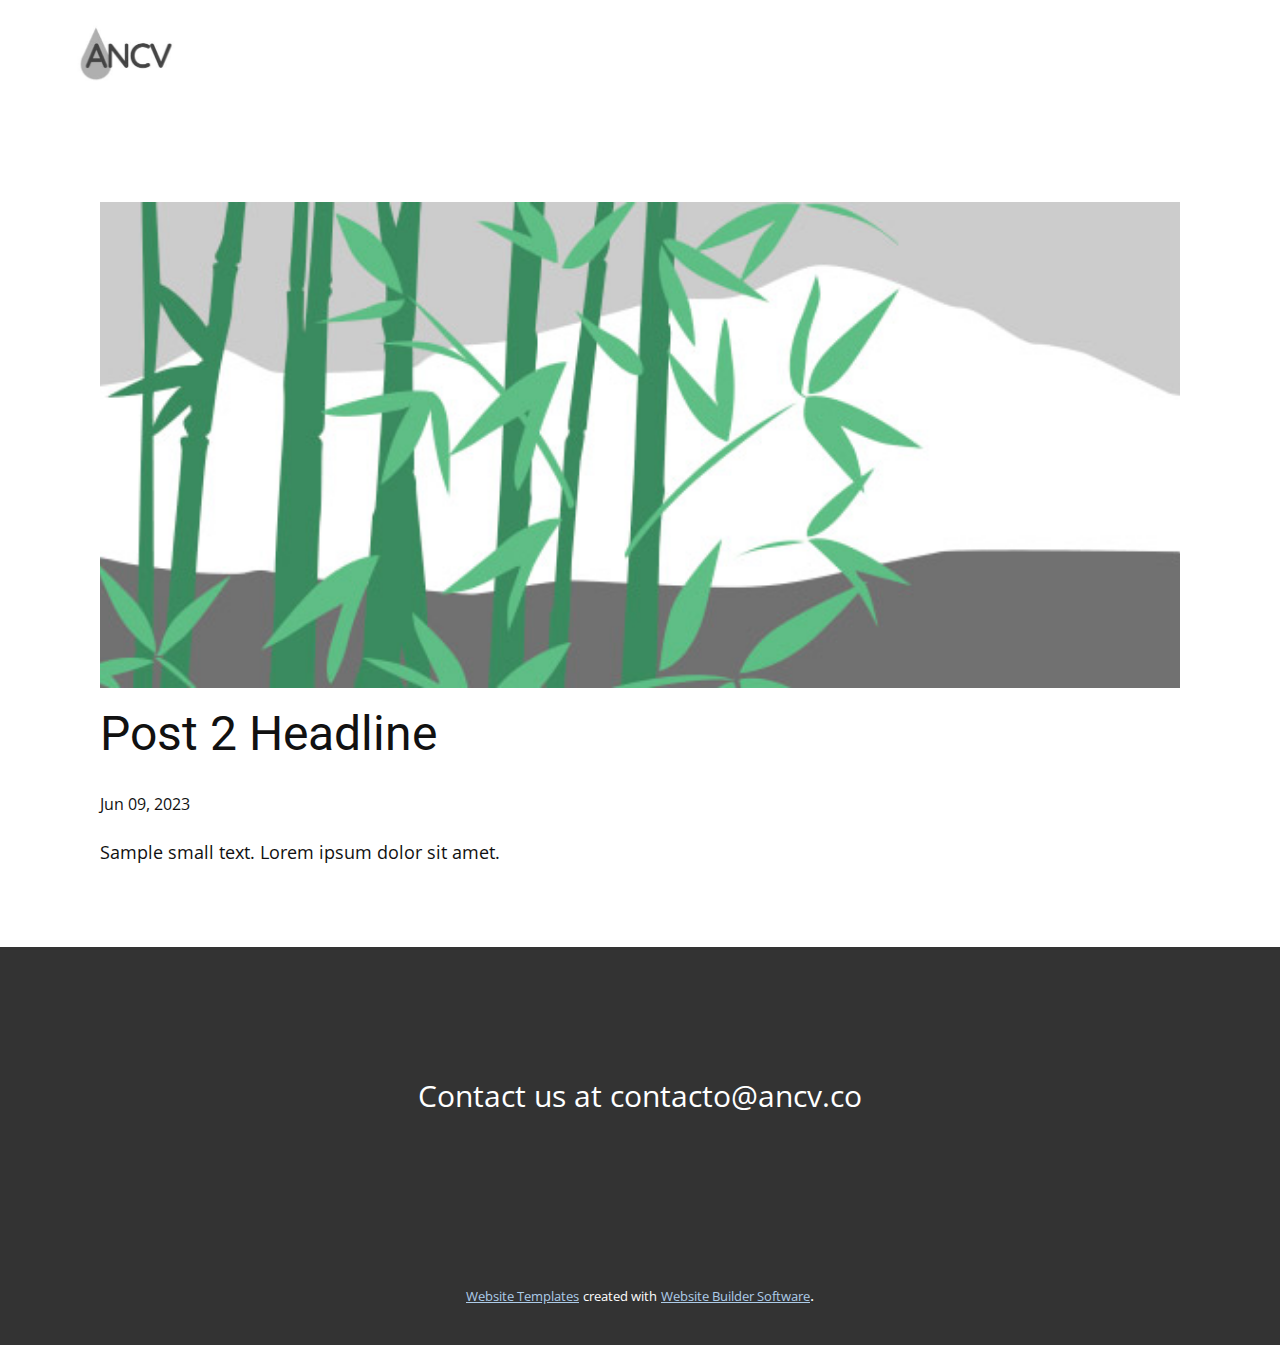
<file: blog/post-1.html>
<!DOCTYPE html>
<html style="font-size: 16px;" lang="en"><head>
    <meta name="viewport" content="width=device-width, initial-scale=1.0">
    <meta charset="utf-8">
    <meta name="keywords" content="Post 1 Headline">
    <meta name="description" content="">
    <title>Post 2 Headline</title>
    <link rel="stylesheet" href="../nicepage.css" media="screen">
<link rel="stylesheet" href="../Post-Template.css" media="screen">
    <script class="u-script" type="text/javascript" src="../jquery.js" defer=""></script>
    <script class="u-script" type="text/javascript" src="../nicepage.js" defer=""></script>
    <meta name="generator" content="Nicepage 5.11.4, nicepage.com">
    <link id="u-theme-google-font" rel="stylesheet" href="https://fonts.googleapis.com/css?family=Roboto:100,100i,300,300i,400,400i,500,500i,700,700i,900,900i|Open+Sans:300,300i,400,400i,500,500i,600,600i,700,700i,800,800i">
    
    
    <script type="application/ld+json">{
		"@context": "http://schema.org",
		"@type": "Organization",
		"name": "",
		"logo": "images/logo.jpeg"
}</script>
    <meta name="theme-color" content="#478ac9">
  <meta data-intl-tel-input-cdn-path="intlTelInput/"></head>
  <body class="u-body u-xl-mode" data-lang="en"><header class="u-clearfix u-header u-header" id="sec-e75b"><div class="u-clearfix u-sheet u-sheet-1">
        <a href="https://nicepage.com" class="u-image u-logo u-image-1" data-image-width="234" data-image-height="133">
          <img src="../images/logo.jpeg" class="u-logo-image u-logo-image-1">
        </a>
      </div></header>
    <section class="u-align-center u-clearfix u-section-1" id="sec-69be">
      <div class="u-clearfix u-sheet u-valign-middle-md u-valign-middle-sm u-valign-middle-xs u-sheet-1"><!--post_details--><!--post_details_options_json--><!--{"source":""}--><!--/post_details_options_json--><!--blog_post-->
        <div class="u-container-style u-expanded-width u-post-details u-post-details-1">
          <div class="u-container-layout u-valign-middle u-container-layout-1"><!--blog_post_image-->
            <img alt="" class="u-blog-control u-expanded-width u-image u-image-default u-image-1" src="../images/68f64b9d.jpeg"><!--/blog_post_image--><!--blog_post_header-->
            <h2 class="u-blog-control u-text u-text-1">Post 2 Headline</h2><!--/blog_post_header--><!--blog_post_metadata-->
            <div class="u-blog-control u-metadata u-metadata-1"><!--blog_post_metadata_date-->
              <span class="u-meta-date u-meta-icon">Jun 09, 2023</span><!--/blog_post_metadata_date--><!--blog_post_metadata_category-->
              <!--/blog_post_metadata_category--><!--blog_post_metadata_comments-->
              <!--/blog_post_metadata_comments-->
            </div><!--/blog_post_metadata--><!--blog_post_content-->
            <div class="u-align-justify u-blog-control u-post-content u-text u-text-2 fr-view">
  Sample small text. Lorem ipsum dolor sit amet.
  </div><!--/blog_post_content-->
          </div>
        </div><!--/blog_post--><!--/post_details-->
      </div>
    </section>
    
    
    <footer class="u-align-center u-clearfix u-footer u-grey-80 u-footer" id="sec-0b76"><div class="u-clearfix u-sheet u-valign-middle u-sheet-1">
        <p class="u-small-text u-text u-text-variant u-text-1">Contact us at contacto@ancv.co</p>
      </div></footer>
    <section class="u-backlink u-clearfix u-grey-80">
      <a class="u-link" href="https://nicepage.com/website-templates" target="_blank">
        <span>Website Templates</span>
      </a>
      <p class="u-text">
        <span>created with</span>
      </p>
      <a class="u-link" href="" target="_blank">
        <span>Website Builder Software</span>
      </a>. 
    </section>
  
</body></html>
</file>
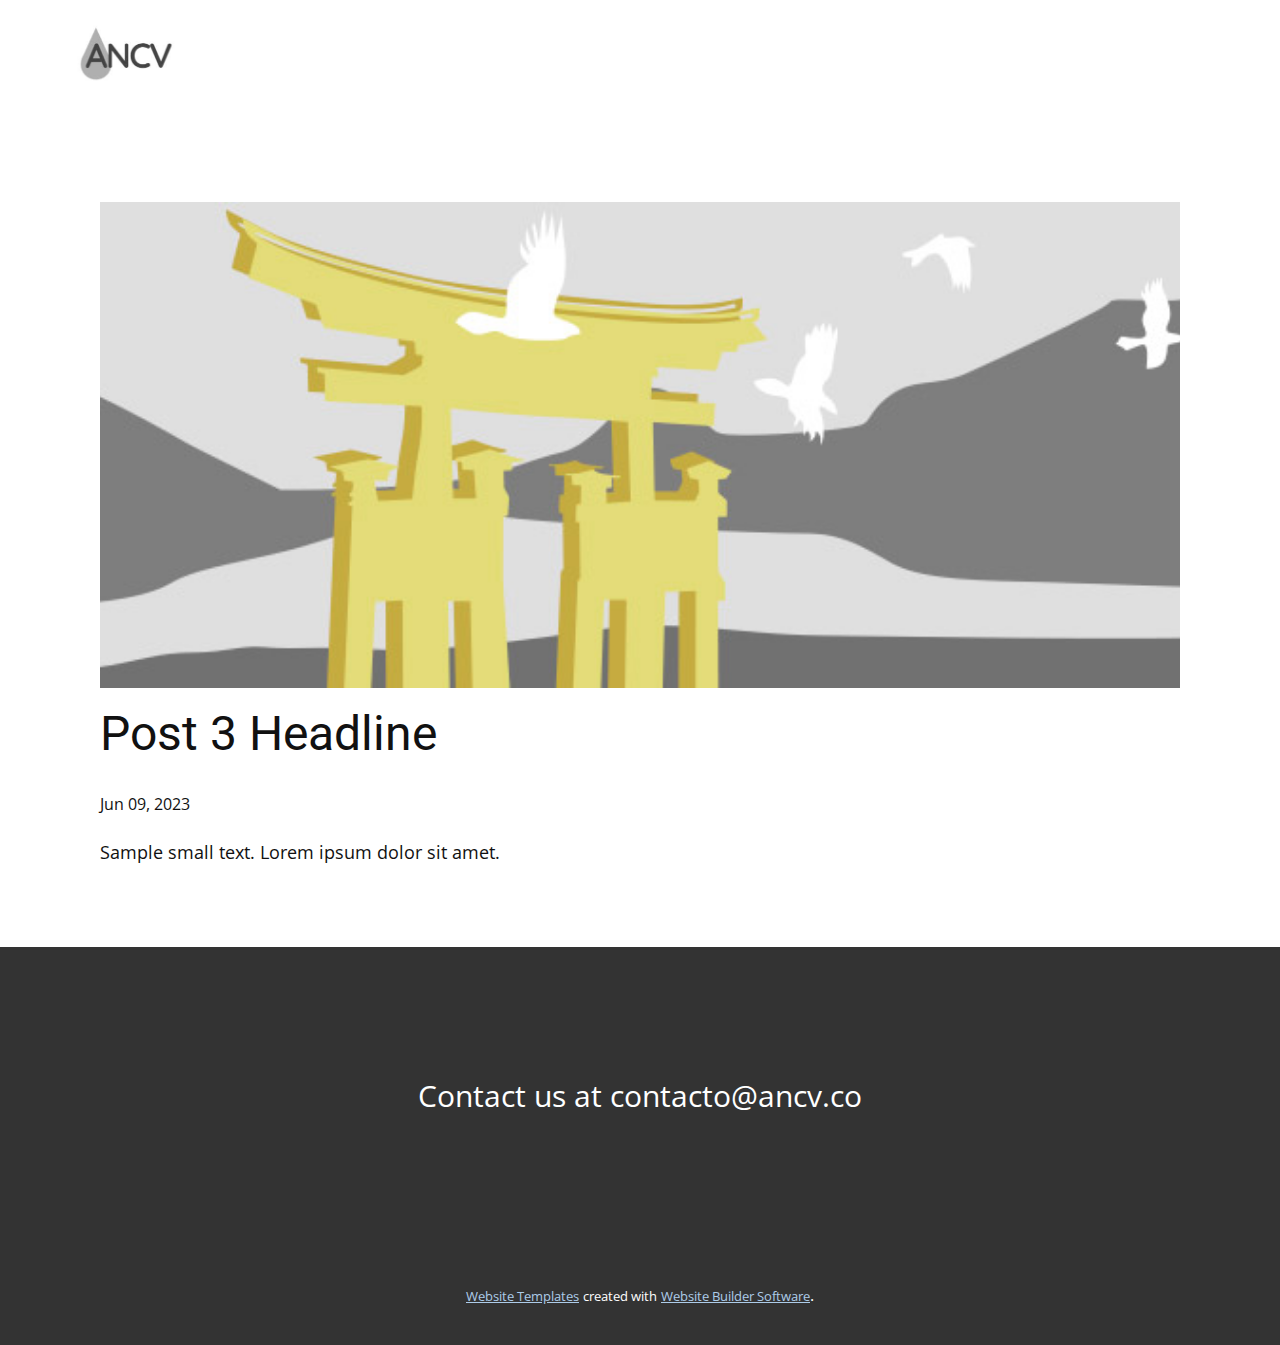
<file: blog/post-2.html>
<!DOCTYPE html>
<html style="font-size: 16px;" lang="en"><head>
    <meta name="viewport" content="width=device-width, initial-scale=1.0">
    <meta charset="utf-8">
    <meta name="keywords" content="Post 1 Headline">
    <meta name="description" content="">
    <title>Post 3 Headline</title>
    <link rel="stylesheet" href="../nicepage.css" media="screen">
<link rel="stylesheet" href="../Post-Template.css" media="screen">
    <script class="u-script" type="text/javascript" src="../jquery.js" defer=""></script>
    <script class="u-script" type="text/javascript" src="../nicepage.js" defer=""></script>
    <meta name="generator" content="Nicepage 5.11.4, nicepage.com">
    <link id="u-theme-google-font" rel="stylesheet" href="https://fonts.googleapis.com/css?family=Roboto:100,100i,300,300i,400,400i,500,500i,700,700i,900,900i|Open+Sans:300,300i,400,400i,500,500i,600,600i,700,700i,800,800i">
    
    
    <script type="application/ld+json">{
		"@context": "http://schema.org",
		"@type": "Organization",
		"name": "",
		"logo": "images/logo.jpeg"
}</script>
    <meta name="theme-color" content="#478ac9">
  <meta data-intl-tel-input-cdn-path="intlTelInput/"></head>
  <body class="u-body u-xl-mode" data-lang="en"><header class="u-clearfix u-header u-header" id="sec-e75b"><div class="u-clearfix u-sheet u-sheet-1">
        <a href="https://nicepage.com" class="u-image u-logo u-image-1" data-image-width="234" data-image-height="133">
          <img src="../images/logo.jpeg" class="u-logo-image u-logo-image-1">
        </a>
      </div></header>
    <section class="u-align-center u-clearfix u-section-1" id="sec-69be">
      <div class="u-clearfix u-sheet u-valign-middle-md u-valign-middle-sm u-valign-middle-xs u-sheet-1"><!--post_details--><!--post_details_options_json--><!--{"source":""}--><!--/post_details_options_json--><!--blog_post-->
        <div class="u-container-style u-expanded-width u-post-details u-post-details-1">
          <div class="u-container-layout u-valign-middle u-container-layout-1"><!--blog_post_image-->
            <img alt="" class="u-blog-control u-expanded-width u-image u-image-default u-image-1" src="../images/8ad73f3c.jpeg"><!--/blog_post_image--><!--blog_post_header-->
            <h2 class="u-blog-control u-text u-text-1">Post 3 Headline</h2><!--/blog_post_header--><!--blog_post_metadata-->
            <div class="u-blog-control u-metadata u-metadata-1"><!--blog_post_metadata_date-->
              <span class="u-meta-date u-meta-icon">Jun 09, 2023</span><!--/blog_post_metadata_date--><!--blog_post_metadata_category-->
              <!--/blog_post_metadata_category--><!--blog_post_metadata_comments-->
              <!--/blog_post_metadata_comments-->
            </div><!--/blog_post_metadata--><!--blog_post_content-->
            <div class="u-align-justify u-blog-control u-post-content u-text u-text-2 fr-view">
  Sample small text. Lorem ipsum dolor sit amet.
  </div><!--/blog_post_content-->
          </div>
        </div><!--/blog_post--><!--/post_details-->
      </div>
    </section>
    
    
    <footer class="u-align-center u-clearfix u-footer u-grey-80 u-footer" id="sec-0b76"><div class="u-clearfix u-sheet u-valign-middle u-sheet-1">
        <p class="u-small-text u-text u-text-variant u-text-1">Contact us at contacto@ancv.co</p>
      </div></footer>
    <section class="u-backlink u-clearfix u-grey-80">
      <a class="u-link" href="https://nicepage.com/website-templates" target="_blank">
        <span>Website Templates</span>
      </a>
      <p class="u-text">
        <span>created with</span>
      </p>
      <a class="u-link" href="" target="_blank">
        <span>Website Builder Software</span>
      </a>. 
    </section>
  
</body></html>
</file>
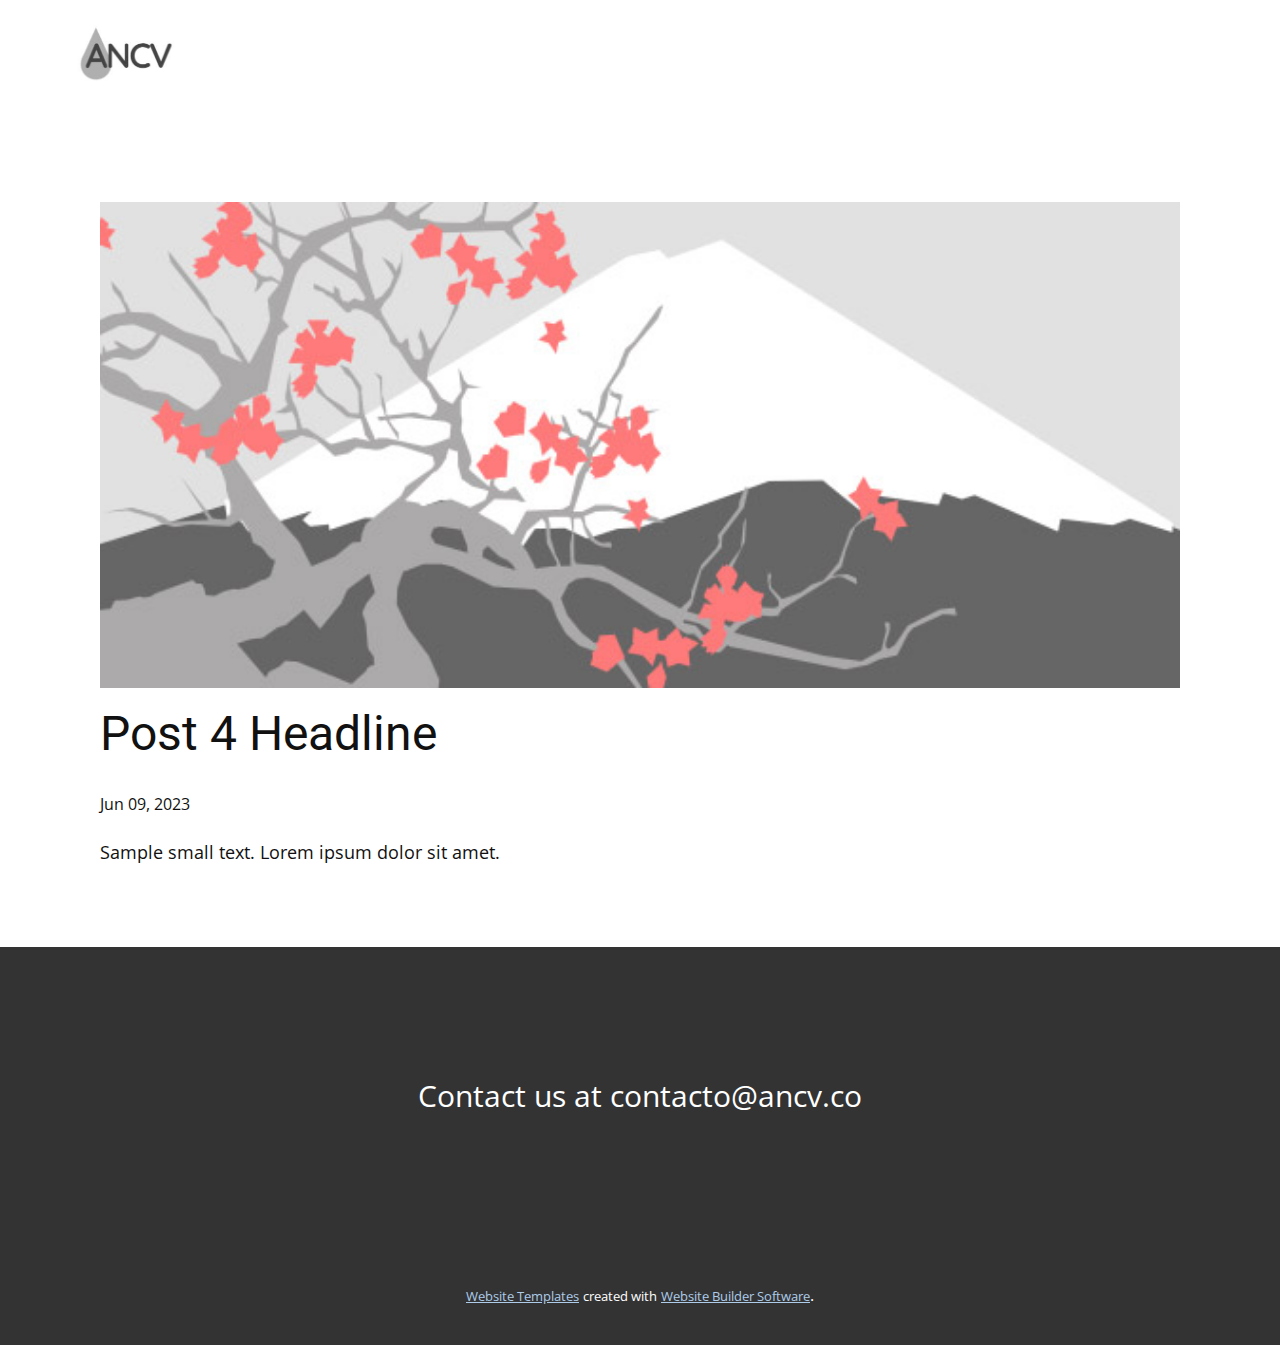
<file: blog/post-3.html>
<!DOCTYPE html>
<html style="font-size: 16px;" lang="en"><head>
    <meta name="viewport" content="width=device-width, initial-scale=1.0">
    <meta charset="utf-8">
    <meta name="keywords" content="Post 1 Headline">
    <meta name="description" content="">
    <title>Post 4 Headline</title>
    <link rel="stylesheet" href="../nicepage.css" media="screen">
<link rel="stylesheet" href="../Post-Template.css" media="screen">
    <script class="u-script" type="text/javascript" src="../jquery.js" defer=""></script>
    <script class="u-script" type="text/javascript" src="../nicepage.js" defer=""></script>
    <meta name="generator" content="Nicepage 5.11.4, nicepage.com">
    <link id="u-theme-google-font" rel="stylesheet" href="https://fonts.googleapis.com/css?family=Roboto:100,100i,300,300i,400,400i,500,500i,700,700i,900,900i|Open+Sans:300,300i,400,400i,500,500i,600,600i,700,700i,800,800i">
    
    
    <script type="application/ld+json">{
		"@context": "http://schema.org",
		"@type": "Organization",
		"name": "",
		"logo": "images/logo.jpeg"
}</script>
    <meta name="theme-color" content="#478ac9">
  <meta data-intl-tel-input-cdn-path="intlTelInput/"></head>
  <body class="u-body u-xl-mode" data-lang="en"><header class="u-clearfix u-header u-header" id="sec-e75b"><div class="u-clearfix u-sheet u-sheet-1">
        <a href="https://nicepage.com" class="u-image u-logo u-image-1" data-image-width="234" data-image-height="133">
          <img src="../images/logo.jpeg" class="u-logo-image u-logo-image-1">
        </a>
      </div></header>
    <section class="u-align-center u-clearfix u-section-1" id="sec-69be">
      <div class="u-clearfix u-sheet u-valign-middle-md u-valign-middle-sm u-valign-middle-xs u-sheet-1"><!--post_details--><!--post_details_options_json--><!--{"source":""}--><!--/post_details_options_json--><!--blog_post-->
        <div class="u-container-style u-expanded-width u-post-details u-post-details-1">
          <div class="u-container-layout u-valign-middle u-container-layout-1"><!--blog_post_image-->
            <img alt="" class="u-blog-control u-expanded-width u-image u-image-default u-image-1" src="../images/0fd3416c.jpeg"><!--/blog_post_image--><!--blog_post_header-->
            <h2 class="u-blog-control u-text u-text-1">Post 4 Headline</h2><!--/blog_post_header--><!--blog_post_metadata-->
            <div class="u-blog-control u-metadata u-metadata-1"><!--blog_post_metadata_date-->
              <span class="u-meta-date u-meta-icon">Jun 09, 2023</span><!--/blog_post_metadata_date--><!--blog_post_metadata_category-->
              <!--/blog_post_metadata_category--><!--blog_post_metadata_comments-->
              <!--/blog_post_metadata_comments-->
            </div><!--/blog_post_metadata--><!--blog_post_content-->
            <div class="u-align-justify u-blog-control u-post-content u-text u-text-2 fr-view">
  Sample small text. Lorem ipsum dolor sit amet.
  </div><!--/blog_post_content-->
          </div>
        </div><!--/blog_post--><!--/post_details-->
      </div>
    </section>
    
    
    <footer class="u-align-center u-clearfix u-footer u-grey-80 u-footer" id="sec-0b76"><div class="u-clearfix u-sheet u-valign-middle u-sheet-1">
        <p class="u-small-text u-text u-text-variant u-text-1">Contact us at contacto@ancv.co</p>
      </div></footer>
    <section class="u-backlink u-clearfix u-grey-80">
      <a class="u-link" href="https://nicepage.com/website-templates" target="_blank">
        <span>Website Templates</span>
      </a>
      <p class="u-text">
        <span>created with</span>
      </p>
      <a class="u-link" href="" target="_blank">
        <span>Website Builder Software</span>
      </a>. 
    </section>
  
</body></html>
</file>
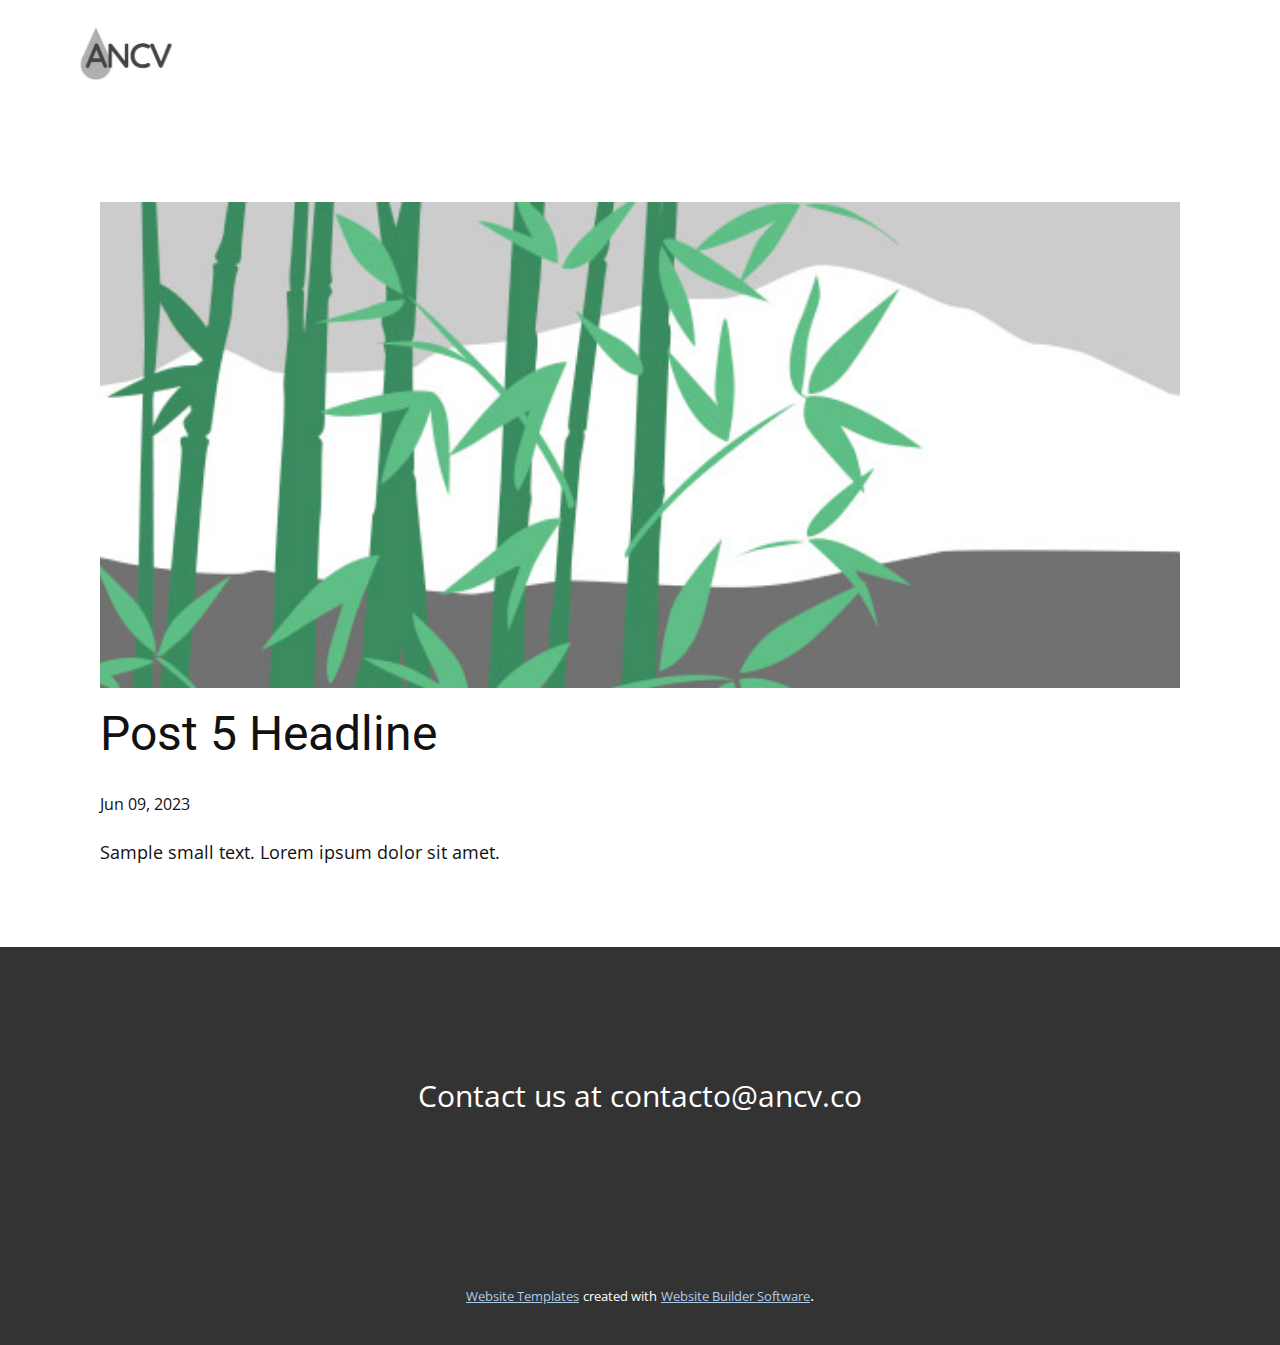
<file: blog/post-4.html>
<!DOCTYPE html>
<html style="font-size: 16px;" lang="en"><head>
    <meta name="viewport" content="width=device-width, initial-scale=1.0">
    <meta charset="utf-8">
    <meta name="keywords" content="Post 1 Headline">
    <meta name="description" content="">
    <title>Post 5 Headline</title>
    <link rel="stylesheet" href="../nicepage.css" media="screen">
<link rel="stylesheet" href="../Post-Template.css" media="screen">
    <script class="u-script" type="text/javascript" src="../jquery.js" defer=""></script>
    <script class="u-script" type="text/javascript" src="../nicepage.js" defer=""></script>
    <meta name="generator" content="Nicepage 5.11.4, nicepage.com">
    <link id="u-theme-google-font" rel="stylesheet" href="https://fonts.googleapis.com/css?family=Roboto:100,100i,300,300i,400,400i,500,500i,700,700i,900,900i|Open+Sans:300,300i,400,400i,500,500i,600,600i,700,700i,800,800i">
    
    
    <script type="application/ld+json">{
		"@context": "http://schema.org",
		"@type": "Organization",
		"name": "",
		"logo": "images/logo.jpeg"
}</script>
    <meta name="theme-color" content="#478ac9">
  <meta data-intl-tel-input-cdn-path="intlTelInput/"></head>
  <body class="u-body u-xl-mode" data-lang="en"><header class="u-clearfix u-header u-header" id="sec-e75b"><div class="u-clearfix u-sheet u-sheet-1">
        <a href="https://nicepage.com" class="u-image u-logo u-image-1" data-image-width="234" data-image-height="133">
          <img src="../images/logo.jpeg" class="u-logo-image u-logo-image-1">
        </a>
      </div></header>
    <section class="u-align-center u-clearfix u-section-1" id="sec-69be">
      <div class="u-clearfix u-sheet u-valign-middle-md u-valign-middle-sm u-valign-middle-xs u-sheet-1"><!--post_details--><!--post_details_options_json--><!--{"source":""}--><!--/post_details_options_json--><!--blog_post-->
        <div class="u-container-style u-expanded-width u-post-details u-post-details-1">
          <div class="u-container-layout u-valign-middle u-container-layout-1"><!--blog_post_image-->
            <img alt="" class="u-blog-control u-expanded-width u-image u-image-default u-image-1" src="../images/68f64b9d.jpeg"><!--/blog_post_image--><!--blog_post_header-->
            <h2 class="u-blog-control u-text u-text-1">Post 5 Headline</h2><!--/blog_post_header--><!--blog_post_metadata-->
            <div class="u-blog-control u-metadata u-metadata-1"><!--blog_post_metadata_date-->
              <span class="u-meta-date u-meta-icon">Jun 09, 2023</span><!--/blog_post_metadata_date--><!--blog_post_metadata_category-->
              <!--/blog_post_metadata_category--><!--blog_post_metadata_comments-->
              <!--/blog_post_metadata_comments-->
            </div><!--/blog_post_metadata--><!--blog_post_content-->
            <div class="u-align-justify u-blog-control u-post-content u-text u-text-2 fr-view">
  Sample small text. Lorem ipsum dolor sit amet.
  </div><!--/blog_post_content-->
          </div>
        </div><!--/blog_post--><!--/post_details-->
      </div>
    </section>
    
    
    <footer class="u-align-center u-clearfix u-footer u-grey-80 u-footer" id="sec-0b76"><div class="u-clearfix u-sheet u-valign-middle u-sheet-1">
        <p class="u-small-text u-text u-text-variant u-text-1">Contact us at contacto@ancv.co</p>
      </div></footer>
    <section class="u-backlink u-clearfix u-grey-80">
      <a class="u-link" href="https://nicepage.com/website-templates" target="_blank">
        <span>Website Templates</span>
      </a>
      <p class="u-text">
        <span>created with</span>
      </p>
      <a class="u-link" href="" target="_blank">
        <span>Website Builder Software</span>
      </a>. 
    </section>
  
</body></html>
</file>
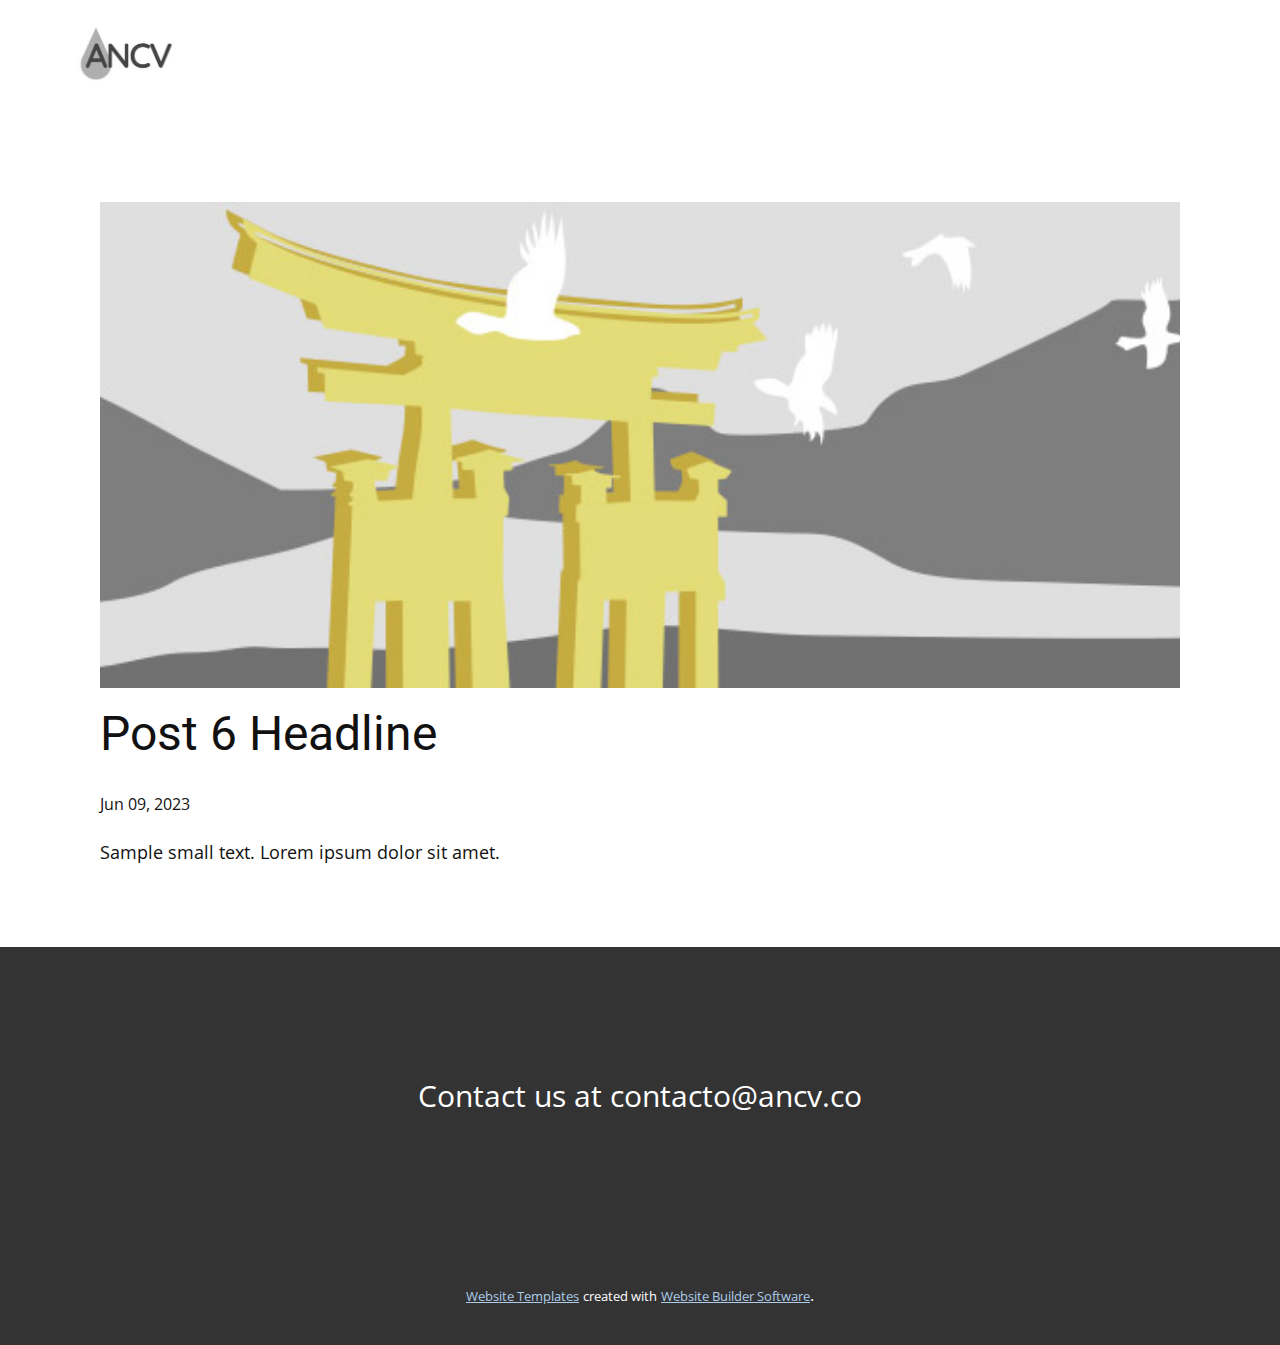
<file: blog/post-5.html>
<!DOCTYPE html>
<html style="font-size: 16px;" lang="en"><head>
    <meta name="viewport" content="width=device-width, initial-scale=1.0">
    <meta charset="utf-8">
    <meta name="keywords" content="Post 1 Headline">
    <meta name="description" content="">
    <title>Post 6 Headline</title>
    <link rel="stylesheet" href="../nicepage.css" media="screen">
<link rel="stylesheet" href="../Post-Template.css" media="screen">
    <script class="u-script" type="text/javascript" src="../jquery.js" defer=""></script>
    <script class="u-script" type="text/javascript" src="../nicepage.js" defer=""></script>
    <meta name="generator" content="Nicepage 5.11.4, nicepage.com">
    <link id="u-theme-google-font" rel="stylesheet" href="https://fonts.googleapis.com/css?family=Roboto:100,100i,300,300i,400,400i,500,500i,700,700i,900,900i|Open+Sans:300,300i,400,400i,500,500i,600,600i,700,700i,800,800i">
    
    
    <script type="application/ld+json">{
		"@context": "http://schema.org",
		"@type": "Organization",
		"name": "",
		"logo": "images/logo.jpeg"
}</script>
    <meta name="theme-color" content="#478ac9">
  <meta data-intl-tel-input-cdn-path="intlTelInput/"></head>
  <body class="u-body u-xl-mode" data-lang="en"><header class="u-clearfix u-header u-header" id="sec-e75b"><div class="u-clearfix u-sheet u-sheet-1">
        <a href="https://nicepage.com" class="u-image u-logo u-image-1" data-image-width="234" data-image-height="133">
          <img src="../images/logo.jpeg" class="u-logo-image u-logo-image-1">
        </a>
      </div></header>
    <section class="u-align-center u-clearfix u-section-1" id="sec-69be">
      <div class="u-clearfix u-sheet u-valign-middle-md u-valign-middle-sm u-valign-middle-xs u-sheet-1"><!--post_details--><!--post_details_options_json--><!--{"source":""}--><!--/post_details_options_json--><!--blog_post-->
        <div class="u-container-style u-expanded-width u-post-details u-post-details-1">
          <div class="u-container-layout u-valign-middle u-container-layout-1"><!--blog_post_image-->
            <img alt="" class="u-blog-control u-expanded-width u-image u-image-default u-image-1" src="../images/8ad73f3c.jpeg"><!--/blog_post_image--><!--blog_post_header-->
            <h2 class="u-blog-control u-text u-text-1">Post 6 Headline</h2><!--/blog_post_header--><!--blog_post_metadata-->
            <div class="u-blog-control u-metadata u-metadata-1"><!--blog_post_metadata_date-->
              <span class="u-meta-date u-meta-icon">Jun 09, 2023</span><!--/blog_post_metadata_date--><!--blog_post_metadata_category-->
              <!--/blog_post_metadata_category--><!--blog_post_metadata_comments-->
              <!--/blog_post_metadata_comments-->
            </div><!--/blog_post_metadata--><!--blog_post_content-->
            <div class="u-align-justify u-blog-control u-post-content u-text u-text-2 fr-view">
  Sample small text. Lorem ipsum dolor sit amet.
  </div><!--/blog_post_content-->
          </div>
        </div><!--/blog_post--><!--/post_details-->
      </div>
    </section>
    
    
    <footer class="u-align-center u-clearfix u-footer u-grey-80 u-footer" id="sec-0b76"><div class="u-clearfix u-sheet u-valign-middle u-sheet-1">
        <p class="u-small-text u-text u-text-variant u-text-1">Contact us at contacto@ancv.co</p>
      </div></footer>
    <section class="u-backlink u-clearfix u-grey-80">
      <a class="u-link" href="https://nicepage.com/website-templates" target="_blank">
        <span>Website Templates</span>
      </a>
      <p class="u-text">
        <span>created with</span>
      </p>
      <a class="u-link" href="" target="_blank">
        <span>Website Builder Software</span>
      </a>. 
    </section>
  
</body></html>
</file>
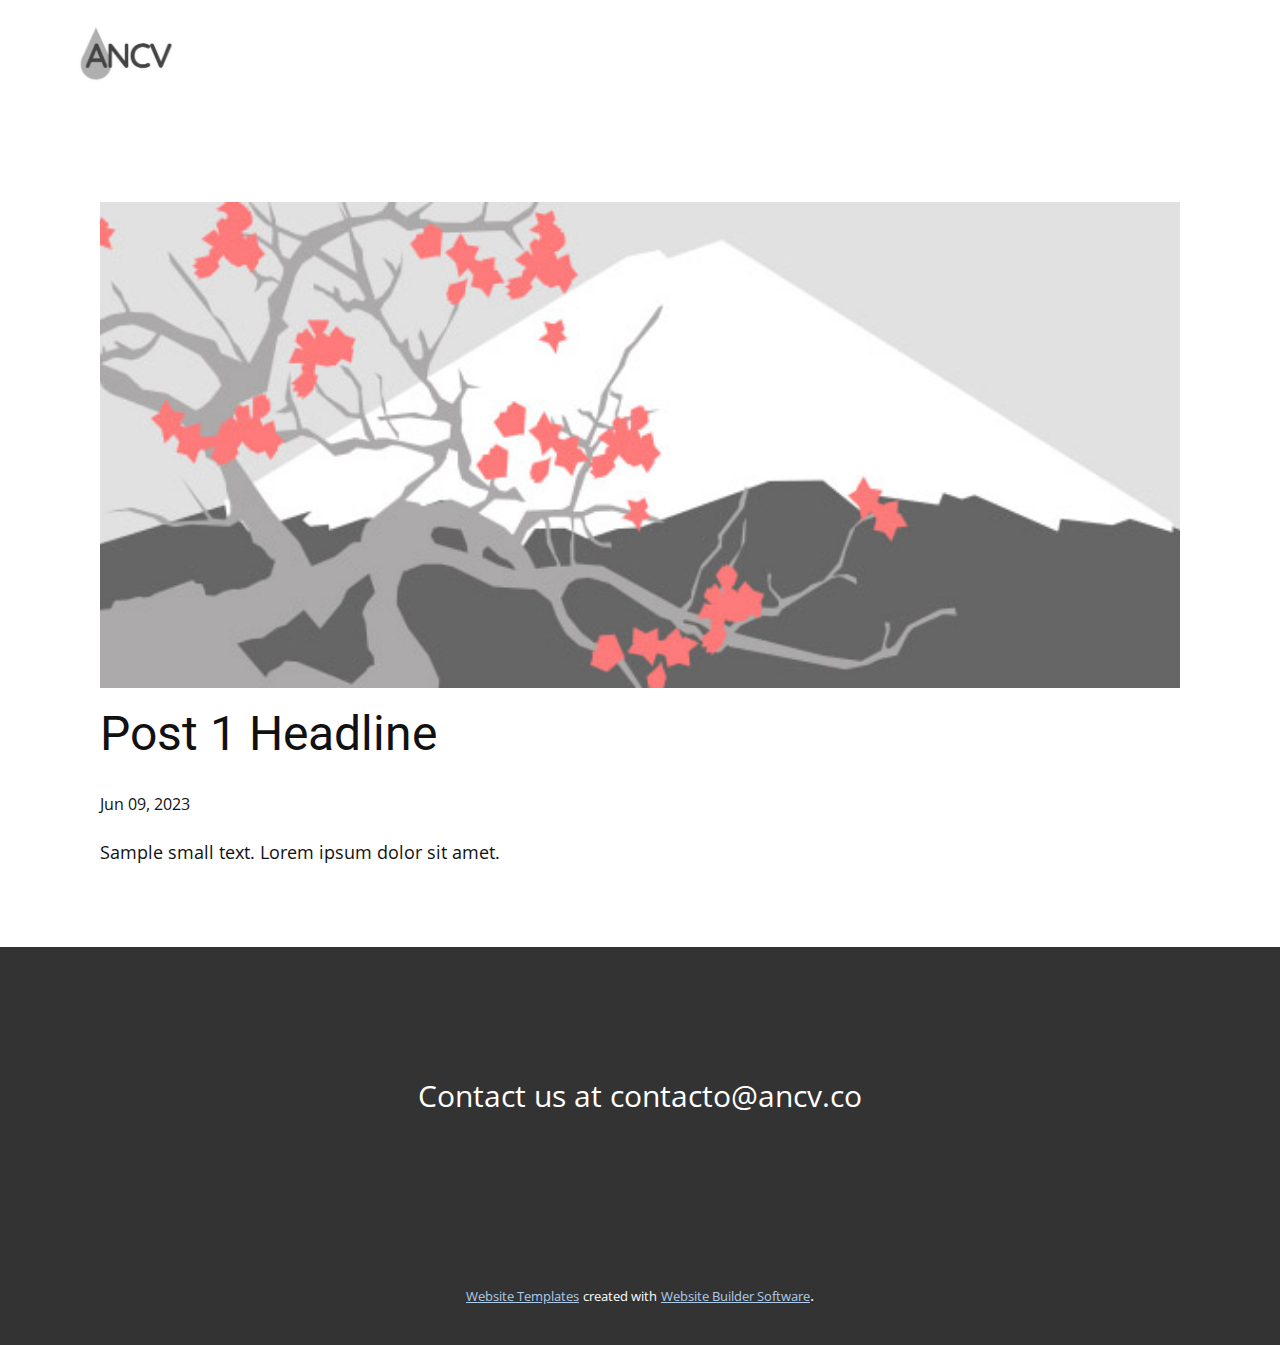
<file: blog/post.html>
<!DOCTYPE html>
<html style="font-size: 16px;" lang="en"><head>
    <meta name="viewport" content="width=device-width, initial-scale=1.0">
    <meta charset="utf-8">
    <meta name="keywords" content="Post 1 Headline">
    <meta name="description" content="">
    <title>Post 1 Headline</title>
    <link rel="stylesheet" href="../nicepage.css" media="screen">
<link rel="stylesheet" href="../Post-Template.css" media="screen">
    <script class="u-script" type="text/javascript" src="../jquery.js" defer=""></script>
    <script class="u-script" type="text/javascript" src="../nicepage.js" defer=""></script>
    <meta name="generator" content="Nicepage 5.11.4, nicepage.com">
    <link id="u-theme-google-font" rel="stylesheet" href="https://fonts.googleapis.com/css?family=Roboto:100,100i,300,300i,400,400i,500,500i,700,700i,900,900i|Open+Sans:300,300i,400,400i,500,500i,600,600i,700,700i,800,800i">
    
    
    <script type="application/ld+json">{
		"@context": "http://schema.org",
		"@type": "Organization",
		"name": "",
		"logo": "images/logo.jpeg"
}</script>
    <meta name="theme-color" content="#478ac9">
  <meta data-intl-tel-input-cdn-path="intlTelInput/"></head>
  <body class="u-body u-xl-mode" data-lang="en"><header class="u-clearfix u-header u-header" id="sec-e75b"><div class="u-clearfix u-sheet u-sheet-1">
        <a href="https://nicepage.com" class="u-image u-logo u-image-1" data-image-width="234" data-image-height="133">
          <img src="../images/logo.jpeg" class="u-logo-image u-logo-image-1">
        </a>
      </div></header>
    <section class="u-align-center u-clearfix u-section-1" id="sec-69be">
      <div class="u-clearfix u-sheet u-valign-middle-md u-valign-middle-sm u-valign-middle-xs u-sheet-1"><!--post_details--><!--post_details_options_json--><!--{"source":""}--><!--/post_details_options_json--><!--blog_post-->
        <div class="u-container-style u-expanded-width u-post-details u-post-details-1">
          <div class="u-container-layout u-valign-middle u-container-layout-1"><!--blog_post_image-->
            <img alt="" class="u-blog-control u-expanded-width u-image u-image-default u-image-1" src="../images/0fd3416c.jpeg"><!--/blog_post_image--><!--blog_post_header-->
            <h2 class="u-blog-control u-text u-text-1">Post 1 Headline</h2><!--/blog_post_header--><!--blog_post_metadata-->
            <div class="u-blog-control u-metadata u-metadata-1"><!--blog_post_metadata_date-->
              <span class="u-meta-date u-meta-icon">Jun 09, 2023</span><!--/blog_post_metadata_date--><!--blog_post_metadata_category-->
              <!--/blog_post_metadata_category--><!--blog_post_metadata_comments-->
              <!--/blog_post_metadata_comments-->
            </div><!--/blog_post_metadata--><!--blog_post_content-->
            <div class="u-align-justify u-blog-control u-post-content u-text u-text-2 fr-view">
  Sample small text. Lorem ipsum dolor sit amet.
  </div><!--/blog_post_content-->
          </div>
        </div><!--/blog_post--><!--/post_details-->
      </div>
    </section>
    
    
    <footer class="u-align-center u-clearfix u-footer u-grey-80 u-footer" id="sec-0b76"><div class="u-clearfix u-sheet u-valign-middle u-sheet-1">
        <p class="u-small-text u-text u-text-variant u-text-1">Contact us at contacto@ancv.co</p>
      </div></footer>
    <section class="u-backlink u-clearfix u-grey-80">
      <a class="u-link" href="https://nicepage.com/website-templates" target="_blank">
        <span>Website Templates</span>
      </a>
      <p class="u-text">
        <span>created with</span>
      </p>
      <a class="u-link" href="" target="_blank">
        <span>Website Builder Software</span>
      </a>. 
    </section>
  
</body></html>
</file>
